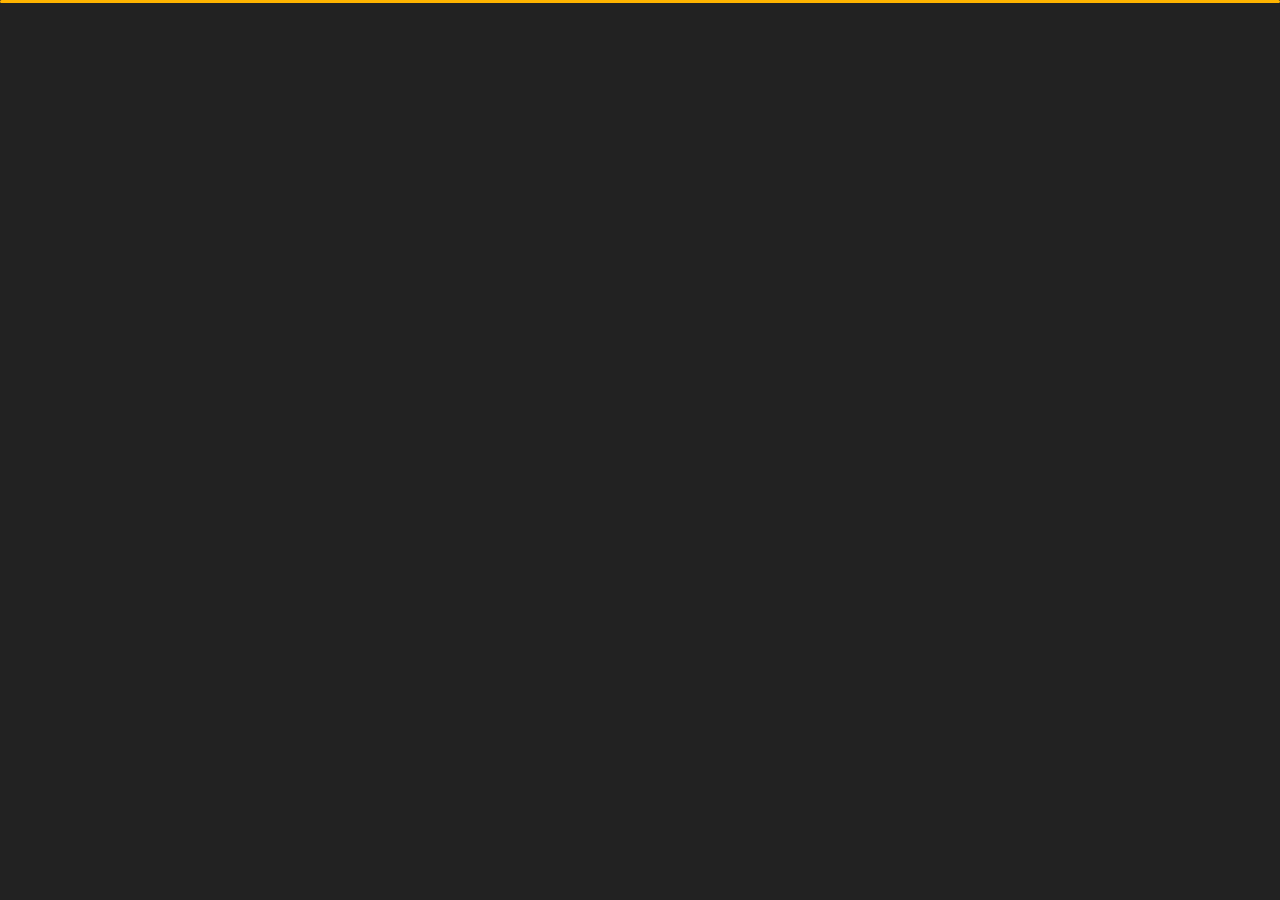
<file: index.html>
﻿<!DOCTYPE html>
<html lang="en">
  <head>
    <meta charset="utf-8" />
    <title>Manoj Sai</title>
    <meta name="viewport" content="width=device-width, initial-scale=1" />
<!--Favicon-->

    <link
      rel="apple-touch-icon"
      sizes="180x180"
      href="favicon/icons8-super-mario-80 (1).png"
    />
    <link
      rel="icon"
      type="image/png"
      sizes="32x32"
      href="favicon//icons8-super-mario-80 (1).png"
    />
    <link
      rel="icon"
      type="image/png"
      sizes="16x16"
      href="favicon/icons8-super-mario-80 (1).png"
    />
    <link rel="manifest" href="favicon/site.webmanifest" />
    <!-- Template Google Fonts -->
    <link
      href="https://fonts.googleapis.com/css?family=Poppins:400,400i,500,500i,600,600i,700,700i,800,800i,900,900i"
      rel="stylesheet"
    />
    <link
      href="https://fonts.googleapis.com/css?family=Open+Sans:300,400,400i,600,600i,700"
      rel="stylesheet"
    />

    <!-- Template CSS Files -->
    <link href="css/bootstrap.min.css" rel="stylesheet" />
    <link href="css/preloader.min.css" rel="stylesheet" />
    <link href="css/circle.css" rel="stylesheet" />
    <link href="css/font-awesome.min.css" rel="stylesheet" />
    <link href="css/fm.revealator.jquery.min.css" rel="stylesheet" />
    <link href="css/style.css" rel="stylesheet" />

    <!-- CSS Skin File -->
    <link href="css/skins/yellow.css" rel="stylesheet" />

    <!-- Live Style Switcher - demo only -->
    <link
      rel="alternate stylesheet"
      type="text/css"
      title="blue"
      href="css/skins/blue.css"
    />
    <link
      rel="alternate stylesheet"
      type="text/css"
      title="green"
      href="css/skins/green.css"
    />
    <link
      rel="alternate stylesheet"
      type="text/css"
      title="yellow"
      href="css/skins/yellow.css"
    />
    <link
      rel="alternate stylesheet"
      type="text/css"
      title="blueviolet"
      href="css/skins/blueviolet.css"
    />
    <link
      rel="alternate stylesheet"
      type="text/css"
      title="goldenrod"
      href="css/skins/goldenrod.css"
    />
    <link
      rel="alternate stylesheet"
      type="text/css"
      title="magenta"
      href="css/skins/magenta.css"
    />
    <link
      rel="alternate stylesheet"
      type="text/css"
      title="orange"
      href="css/skins/orange.css"
    />
    <link
      rel="alternate stylesheet"
      type="text/css"
      title="purple"
      href="css/skins/purple.css"
    />
    <link
      rel="alternate stylesheet"
      type="text/css"
      title="red"
      href="css/skins/red.css"
    />
    <link
      rel="alternate stylesheet"
      type="text/css"
      title="yellowgreen"
      href="css/skins/yellowgreen.css"
    />
    <link rel="stylesheet" type="text/css" href="css/styleswitcher.css" />

    <!-- Modernizr JS File -->
    <script src="js/modernizr.custom.js"></script>
  </head>

  <body class="home">
    <!-- Live Style Switcher Starts - demo only -->
    <div id="switcher" class="">
      <div class="content-switcher">
        <h4>STYLE SWITCHER</h4>
        <ul>
          <li>
            <a
              href="#"
              onclick="setActiveStyleSheet('purple');"
              title="purple"
              class="color"
            >
              <img src="img/styleswitcher/purple.png" alt="purple" />
            </a>
          </li>
          <li>
            <a
              href="#"
              onclick="setActiveStyleSheet('red');"
              title="red"
              class="color"
            >
              <img src="img/styleswitcher/red.png" alt="red" />
            </a>
          </li>
          <li>
            <a
              href="#"
              onclick="setActiveStyleSheet('blueviolet');"
              title="blueviolet"
              class="color"
            >
              <img src="img/styleswitcher/blueviolet.png" alt="blueviolet" />
            </a>
          </li>
          <li>
            <a
              href="#"
              onclick="setActiveStyleSheet('blue');"
              title="blue"
              class="color"
            >
              <img src="img/styleswitcher/blue.png" alt="blue" />
            </a>
          </li>
          <li>
            <a
              href="#"
              onclick="setActiveStyleSheet('goldenrod');"
              title="goldenrod"
              class="color"
            >
              <img src="img/styleswitcher/goldenrod.png" alt="goldenrod" />
            </a>
          </li>
          <li>
            <a
              href="#"
              onclick="setActiveStyleSheet('magenta');"
              title="magenta"
              class="color"
            >
              <img src="img/styleswitcher/magenta.png" alt="magenta" />
            </a>
          </li>
          <li>
            <a
              href="#"
              onclick="setActiveStyleSheet('yellowgreen');"
              title="yellowgreen"
              class="color"
            >
              <img src="img/styleswitcher/yellowgreen.png" alt="yellowgreen" />
            </a>
          </li>
          <li>
            <a
              href="#"
              onclick="setActiveStyleSheet('orange');"
              title="orange"
              class="color"
            >
              <img src="img/styleswitcher/orange.png" alt="orange" />
            </a>
          </li>
          <li>
            <a
              href="#"
              onclick="setActiveStyleSheet('green');"
              title="green"
              class="color"
            >
              <img src="img/styleswitcher/green.png" alt="green" />
            </a>
          </li>
          <li>
            <a
              href="#"
              onclick="setActiveStyleSheet('yellow');"
              title="yellow"
              class="color"
            >
              <img src="img/styleswitcher/yellow.png" alt="yellow" />
            </a>
          </li>
        </ul>
        <div id="hideSwitcher">&times;</div>
      </div>
    </div>
    <div id="showSwitcher" class="styleSecondColor">
      <i class="fa fa-cog fa-spin"></i>
    </div>
    <!-- Live Style Switcher Ends - demo only -->
    <!-- Header Starts -->
    <header class="header" id="navbar-collapse-toggle">
      <!-- Fixed Navigation Starts -->
      <ul
        class="icon-menu d-none d-lg-block revealator-slideup revealator-once revealator-delay1"
      >
        <li class="icon-box active">
          <i class="fa fa-home"></i>
          <a href="index.html">
            <h2>Home</h2>
          </a>
        </li>
        <li class="icon-box">
          <i class="fa fa-user"></i>
          <a href="about.html">
            <h2>About</h2>
          </a>
        </li>
        <li class="icon-box">
          <i class="fa fa-briefcase"></i>
          <a href="portfolio.html">
            <h2>Portfolio</h2>
          </a>
        </li>
        <li class="icon-box">
          <i class="fa fa-envelope-open"></i>
          <a href="contact.html">
            <h2>Contact</h2>
          </a>
        </li>
        <li class="icon-box">
          <i class="fa fa-comments"></i>
          <a href="blog.html">
            <h2>Blog</h2>
          </a>
        </li>
      </ul>
      <!-- Fixed Navigation Ends -->
      <!-- Mobile Menu Starts -->
      <nav role="navigation" class="d-block d-lg-none">
        <div id="menuToggle">
          <input type="checkbox" />
          <span></span>
          <span></span>
          <span></span>
          <ul class="list-unstyled" id="menu">
            <li class="active">
              <a href="index.html">
                <i class="fa fa-home"></i>
                <span>Home</span>
              </a>
            </li>
            <li>
              <a href="about.html">
                <i class="fa fa-user"></i>
                <span>About</span>
              </a>
            </li>
            <li>
              <a href="portfolio.html">
                <i class="fa fa-folder-open"></i>
                <span>Portfolio</span>
              </a>
            </li>
            <li>
              <a href="contact.html">
                <i class="fa fa-envelope-open"></i>
                <span>Contact</span>
              </a>
            </li>
            <li>
              <a href="blog.html">
                <i class="fa fa-comments"></i>
                <span>Blog</span>
              </a>
            </li>
          </ul>
        </div>
      </nav>
      <!-- Mobile Menu Ends -->
    </header>
    <!-- Header Ends -->
    <!-- Main Content Starts -->
    <section
      class="container-fluid main-container container-home p-0 revealator-slideup revealator-once revealator-delay1"
    >
      <div class="color-block d-none d-lg-block"></div>
      <div class="row home-details-container align-items-center">
        <div class="col-lg-4 bg position-fixed d-none d-lg-block"></div>
        <div
          class="col-12 col-lg-8 offset-lg-4 home-details text-left text-sm-center text-lg-left"
        >
          <div>
            <img
              src="img/img-mobile.jpg"
              class="img-fluid main-img-mobile d-none d-sm-block d-lg-none"
              alt="my picture"
            />
            <h6
              class="text-uppercase open-sans-font mb-0 d-block d-sm-none d-lg-block"
            >
              hi there !
            </h6>
            <h1 class="text-uppercase poppins-font">
              <span>I'm</span>
              Manoj Sai
            </h1>
            <h3><b>--- Web Enthusiast ---</b></h3>
            <p class="open-sans-font">
              I am a Final year student pursuing Computer Science Engineering
              @Bharath Univesity.I enjoy turning complex problems into
              simple,beautiful and intuitive designs and I am ready to have new
              experiences, meet new people and learn new things.
            </p>
            <a href="about.html" class="btn btn-about">more about me</a>
          </div>
        </div>
      </div>
    </section>
    <!-- Main Content Ends -->

    <!-- Template JS Files -->
    <script src="js/jquery-3.5.0.min.js"></script>
    <script src="js/styleswitcher.js"></script>
    <script src="js/preloader.min.js"></script>
    <script src="js/fm.revealator.jquery.min.js"></script>
    <script src="js/imagesloaded.pkgd.min.js"></script>
    <script src="js/masonry.pkgd.min.js"></script>
    <script src="js/classie.js"></script>
    <script src="js/cbpGridGallery.js"></script>
    <script src="js/jquery.hoverdir.js"></script>
    <script src="js/popper.min.js"></script>
    <script src="js/bootstrap.js"></script>
    <script src="js/custom.js"></script>
  </body>
</html>
</file>
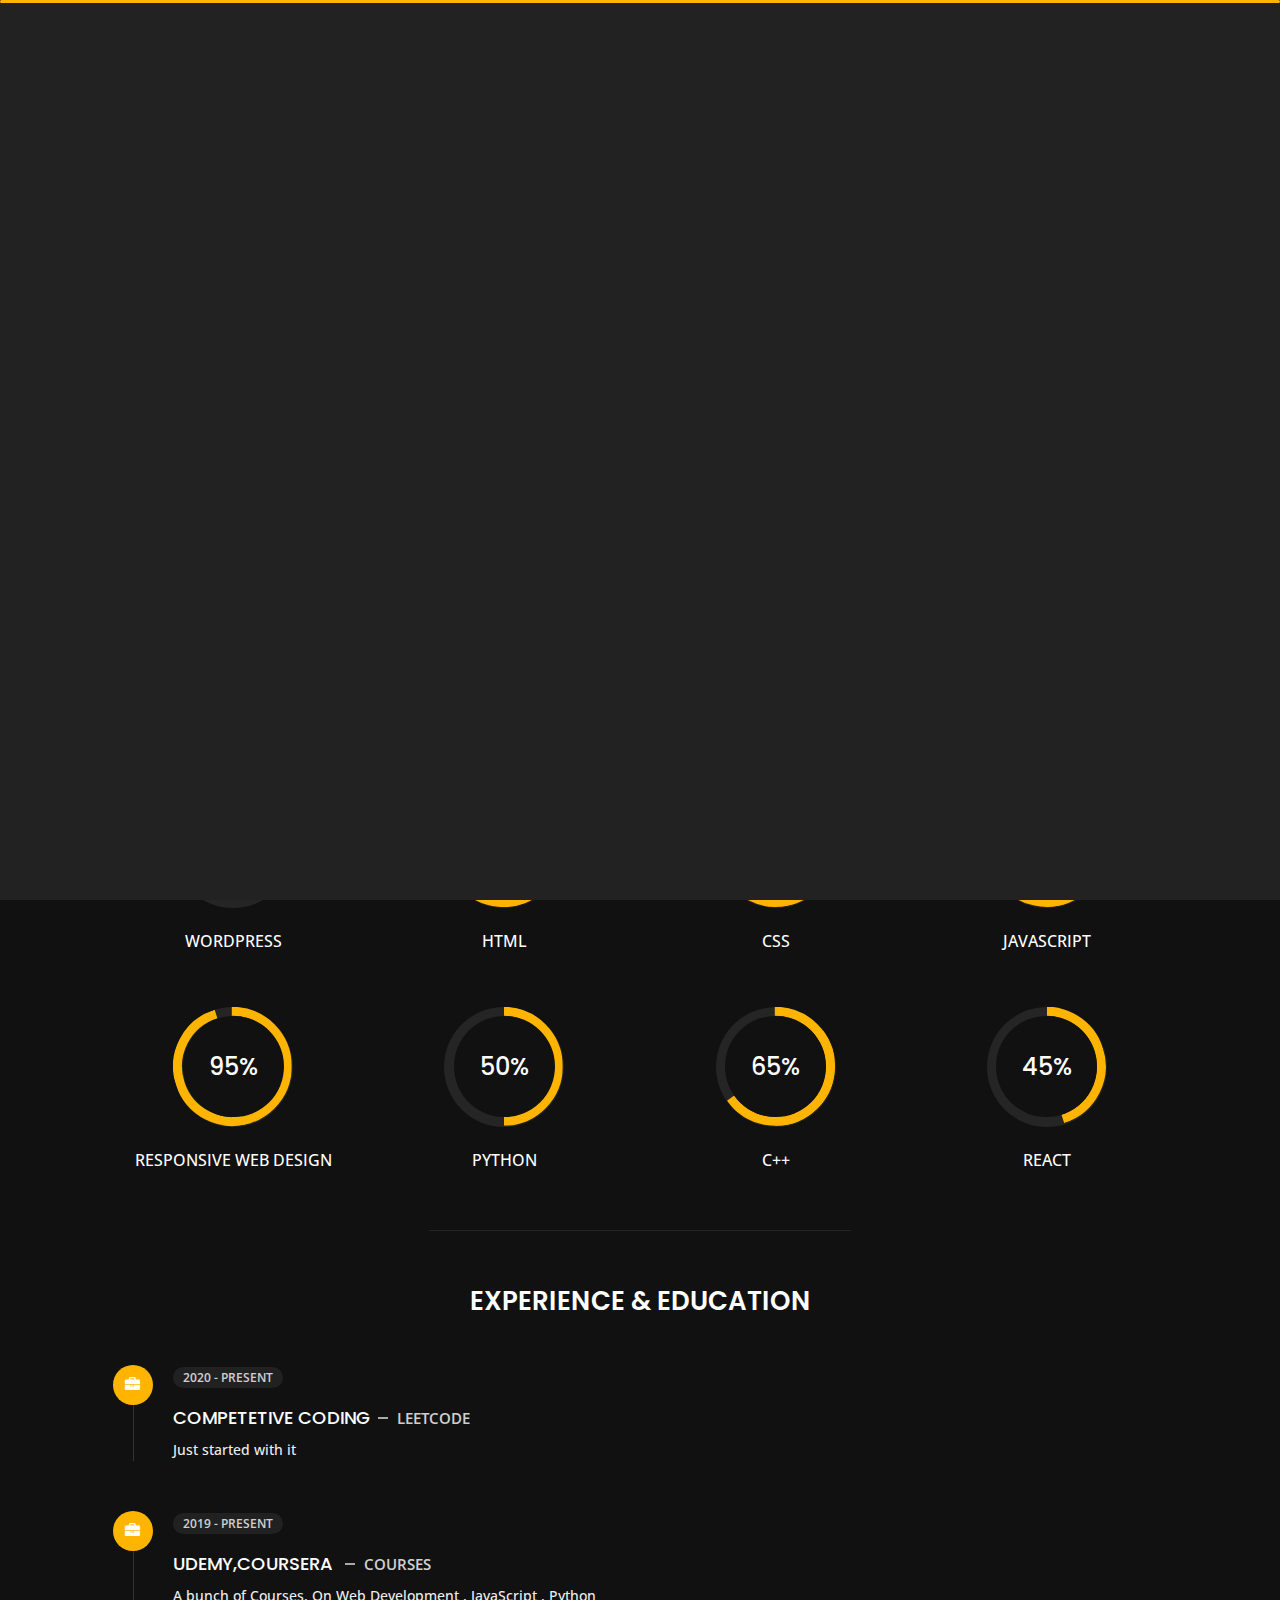
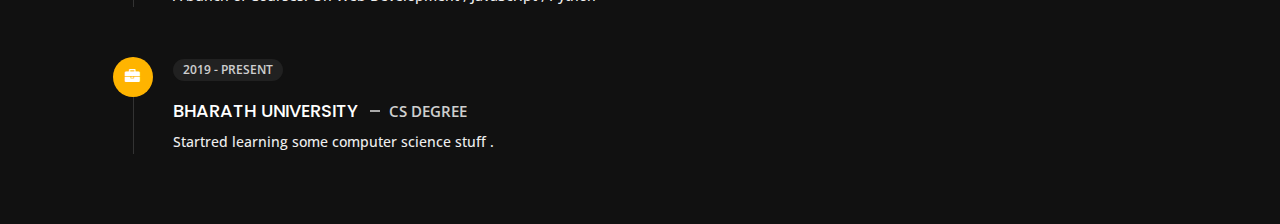
<file: about.html>
<!DOCTYPE html>
<html lang="en">
  <head>
    <meta charset="utf-8" />
    <title>About - Manoj</title>
    <meta name="viewport" content="width=device-width, initial-scale=1" />
 <!--Favicon-->
 <link
      rel="apple-touch-icon"
      sizes="180x180"
      href="favicon/icons8-super-mario-80 (1).png"
    />
    <link
      rel="icon"
      type="image/png"
      sizes="32x32"
      href="favicon/icons8-super-mario-80 (1).png"
    />
    <link
      rel="icon"
      type="image/png"
      sizes="16x16"
      href="favicon/icons8-super-mario-80 (1).png"
    />
    <link rel="manifest" href="favicon/site.webmanifest" />

    <!-- Template Google Fonts -->
    <link
      href="https://fonts.googleapis.com/css?family=Poppins:400,400i,500,500i,600,600i,700,700i,800,800i,900,900i"
      rel="stylesheet"
    />
    <link
      href="https://fonts.googleapis.com/css?family=Open+Sans:300,400,400i,600,600i,700"
      rel="stylesheet"
    />

    <!-- Template CSS Files -->
    <link href="css/bootstrap.min.css" rel="stylesheet" />
    <link href="css/preloader.min.css" rel="stylesheet" />
    <link href="css/circle.css" rel="stylesheet" />
    <link href="css/font-awesome.min.css" rel="stylesheet" />
    <link href="css/fm.revealator.jquery.min.css" rel="stylesheet" />
    <link href="css/style.css" rel="stylesheet" />

    <!-- CSS Skin File -->
    <link href="css/skins/yellow.css" rel="stylesheet" />

    <!-- Live Style Switcher - demo only -->
    <link
      rel="alternate stylesheet"
      type="text/css"
      title="blue"
      href="css/skins/blue.css"
    />
    <link
      rel="alternate stylesheet"
      type="text/css"
      title="green"
      href="css/skins/green.css"
    />
    <link
      rel="alternate stylesheet"
      type="text/css"
      title="yellow"
      href="css/skins/yellow.css"
    />
    <link
      rel="alternate stylesheet"
      type="text/css"
      title="blueviolet"
      href="css/skins/blueviolet.css"
    />
    <link
      rel="alternate stylesheet"
      type="text/css"
      title="goldenrod"
      href="css/skins/goldenrod.css"
    />
    <link
      rel="alternate stylesheet"
      type="text/css"
      title="magenta"
      href="css/skins/magenta.css"
    />
    <link
      rel="alternate stylesheet"
      type="text/css"
      title="orange"
      href="css/skins/orange.css"
    />
    <link
      rel="alternate stylesheet"
      type="text/css"
      title="purple"
      href="css/skins/purple.css"
    />
    <link
      rel="alternate stylesheet"
      type="text/css"
      title="red"
      href="css/skins/red.css"
    />
    <link
      rel="alternate stylesheet"
      type="text/css"
      title="yellowgreen"
      href="css/skins/yellowgreen.css"
    />
    <link rel="stylesheet" type="text/css" href="css/styleswitcher.css" />

    <!-- Modernizr JS File -->
    <script src="js/modernizr.custom.js"></script>
  </head>

  <body class="about">
    <!-- Live Style Switcher Starts - demo only -->
    <div id="switcher" class="">
      <div class="content-switcher">
        <h4>STYLE SWITCHER</h4>
        <ul>
          <li>
            <a
              href="#"
              onclick="setActiveStyleSheet('purple');"
              title="purple"
              class="color"
            >
              <img src="img/styleswitcher/purple.png" alt="purple" />
            </a>
          </li>
          <li>
            <a
              href="#"
              onclick="setActiveStyleSheet('red');"
              title="red"
              class="color"
            >
              <img src="img/styleswitcher/red.png" alt="red" />
            </a>
          </li>
          <li>
            <a
              href="#"
              onclick="setActiveStyleSheet('blueviolet');"
              title="blueviolet"
              class="color"
            >
              <img src="img/styleswitcher/blueviolet.png" alt="blueviolet" />
            </a>
          </li>
          <li>
            <a
              href="#"
              onclick="setActiveStyleSheet('blue');"
              title="blue"
              class="color"
            >
              <img src="img/styleswitcher/blue.png" alt="blue" />
            </a>
          </li>
          <li>
            <a
              href="#"
              onclick="setActiveStyleSheet('goldenrod');"
              title="goldenrod"
              class="color"
            >
              <img src="img/styleswitcher/goldenrod.png" alt="goldenrod" />
            </a>
          </li>
          <li>
            <a
              href="#"
              onclick="setActiveStyleSheet('magenta');"
              title="magenta"
              class="color"
            >
              <img src="img/styleswitcher/magenta.png" alt="magenta" />
            </a>
          </li>
          <li>
            <a
              href="#"
              onclick="setActiveStyleSheet('yellowgreen');"
              title="yellowgreen"
              class="color"
            >
              <img src="img/styleswitcher/yellowgreen.png" alt="yellowgreen" />
            </a>
          </li>
          <li>
            <a
              href="#"
              onclick="setActiveStyleSheet('orange');"
              title="orange"
              class="color"
            >
              <img src="img/styleswitcher/orange.png" alt="orange" />
            </a>
          </li>
          <li>
            <a
              href="#"
              onclick="setActiveStyleSheet('green');"
              title="green"
              class="color"
            >
              <img src="img/styleswitcher/green.png" alt="green" />
            </a>
          </li>
          <li>
            <a
              href="#"
              onclick="setActiveStyleSheet('yellow');"
              title="yellow"
              class="color"
            >
              <img src="img/styleswitcher/yellow.png" alt="yellow" />
            </a>
          </li>
        </ul>

        <div id="hideSwitcher">&times;</div>
      </div>
    </div>
    <div id="showSwitcher" class="styleSecondColor">
      <i class="fa fa-cog fa-spin"></i>
    </div>
    <!-- Live Style Switcher Ends - demo only -->
    <!-- Header Starts -->
    <header class="header" id="navbar-collapse-toggle">
      <!-- Fixed Navigation Starts -->
      <ul
        class="icon-menu d-none d-lg-block revealator-slideup revealator-once revealator-delay1"
      >
        <li class="icon-box">
          <i class="fa fa-home"></i>
          <a href="index.html">
            <h2>Home</h2>
          </a>
        </li>
        <li class="icon-box active">
          <i class="fa fa-user"></i>
          <a href="about.html">
            <h2>About</h2>
          </a>
        </li>
        <li class="icon-box">
          <i class="fa fa-briefcase"></i>
          <a href="portfolio.html">
            <h2>Portfolio</h2>
          </a>
        </li>
        <li class="icon-box">
          <i class="fa fa-envelope-open"></i>
          <a href="contact.html">
            <h2>Contact</h2>
          </a>
        </li>
        <li class="icon-box">
          <i class="fa fa-comments"></i>
          <a href="blog.html">
            <h2>Blog</h2>
          </a>
        </li>
      </ul>
      <!-- Fixed Navigation Ends -->
      <!-- Mobile Menu Starts -->
      <nav role="navigation" class="d-block d-lg-none">
        <div id="menuToggle">
          <input type="checkbox" />
          <span></span>
          <span></span>
          <span></span>
          <ul class="list-unstyled" id="menu">
            <li>
              <a href="index.html">
                <i class="fa fa-home"></i>
                <span>Home</span>
              </a>
            </li>
            <li class="active">
              <a href="about.html">
                <i class="fa fa-user"></i>
                <span>About</span>
              </a>
            </li>
            <li>
              <a href="portfolio.html">
                <i class="fa fa-folder-open"></i>
                <span>Portfolio</span>
              </a>
            </li>
            <li>
              <a href="contact.html">
                <i class="fa fa-envelope-open"></i>
                <span>Contact</span>
              </a>
            </li>
            <li>
              <a href="blog.html">
                <i class="fa fa-comments"></i>
                <span>Blog</span>
              </a>
            </li>
          </ul>
        </div>
      </nav>
      <!-- Mobile Menu Ends -->
    </header>
    <!-- Header Ends -->
    <!-- Page Title Starts -->
    <section
      class="title-section text-left text-sm-center revealator-slideup revealator-once revealator-delay1"
    >
      <h1>
        ABOUT
        <span>ME</span>
      </h1>
      <span class="title-bg">Resume</span>
    </section>
    <!-- Page Title Ends -->
    <!-- Main Content Starts -->
    <section
      class="main-content revealator-slideup revealator-once revealator-delay1"
    >
      <div class="container">
        <div class="row">
          <!-- Personal Info Starts -->
          <div class="col-12 col-lg-5 col-xl-6">
            <div class="row">
              <div class="col-12">
                <h3 class="text-uppercase custom-title mb-0 ft-wt-600">
                  personal infos
                </h3>
              </div>
              <div class="col-12 d-block d-sm-none">
                <img
                  src="img/img-mobile.jpg"
                  class="img-fluid main-img-mobile"
                  alt="my picture"
                />
              </div>
              <div class="col-6">
                <ul class="about-list list-unstyled open-sans-font">
                  <li>
                    <span class="title">first name :</span>
                    <span
                      class="value d-block d-sm-inline-block d-lg-block d-xl-inline-block"
                    >
                      Manoj
                    </span>
                  </li>
                  <li>
                    <span class="title">last name :</span>
                    <span
                      class="value d-block d-sm-inline-block d-lg-block d-xl-inline-block"
                    >
                      Sai
                    </span>
                  </li>
                  <li>
                    <span class="title">Age :</span>
                    <span
                      class="value d-block d-sm-inline-block d-lg-block d-xl-inline-block"
                    >
                      19 Years
                    </span>
                  </li>
                  <li>
                    <span class="title">Nationality :</span>
                    <span
                      class="value d-block d-sm-inline-block d-lg-block d-xl-inline-block"
                    >
                      Indian
                    </span>
                  </li>
                  <li>
                    <span class="title">Freelance :</span>
                    <span
                      class="value d-block d-sm-inline-block d-lg-block d-xl-inline-block"
                    >
                      Available
                    </span>
                  </li>
                </ul>
              </div>
              <div class="col-6">
                <ul class="about-list list-unstyled open-sans-font">
                  <li>
                    <span class="title">Address :</span>
                    <span
                      class="value d-block d-sm-inline-block d-lg-block d-xl-inline-block"
                    >
                      Chennai,TamilNadu
                    </span>
                  </li>
                  <li>
                    <span class="title">phone :</span>
                    <span
                      class="value d-block d-sm-inline-block d-lg-block d-xl-inline-block"
                    >
                      +91 **********
                    </span>
                  </li>
                  <li>
                    <span class="title">Email :</span>
                    <span
                      class="value d-block d-sm-inline-block d-lg-block d-xl-inline-block"
                    >
                      manojkoganti11@gmail.com
                    </span>
                  </li>
                  <li>
                    <span class="title">Linkedin :</span>
                    <span
                      class="value d-block d-sm-inline-block d-lg-block d-xl-inline-block"
                    >
                      Manoj Sai
                    </span>
                  </li>
                    
                  </li>
                  <li>
                    <span class="title">langages :</span>
                    <span
                      class="value d-block d-sm-inline-block d-lg-block d-xl-inline-block"
                    >
                      English,Telugu
                    </span>
                  </li>
                </ul>
              </div>
              <div class="col-12 mt-3">
                <a href="about.html" class="btn btn-download">
                  Download Resume
                </a>
              </div>
            </div>
          </div>
          <!-- Personal Info Ends -->
          <!-- Boxes Starts -->
          <div class="col-12 col-lg-7 col-xl-6 mt-5 mt-lg-0">
            <div class="row">
              <div class="col-6">
                <div class="box-stats with-margin">
                  <h3 class="poppins-font position-relative">1</h3>
                  <p
                    class="open-sans-font m-0 position-relative text-uppercase"
                  >
                    years of
                    <span class="d-block">experience</span>
                  </p>
                </div>
              </div>
              <div class="col-6">
                <div class="box-stats with-margin">
                  <h3 class="poppins-font position-relative">5</h3>
                  <p
                    class="open-sans-font m-0 position-relative text-uppercase"
                  >
                    completed
                    <span class="d-block">projects</span>
                  </p>
                </div>
              </div>
              <div class="col-6">
                <div class="box-stats">
                  <h3 class="poppins-font position-relative">5</h3>
                  <p
                    class="open-sans-font m-0 position-relative text-uppercase"
                  >
                    Happy
                    <span class="d-block">customers</span>
                  </p>
                </div>
              </div>
              <div class="col-6">
                <div class="box-stats">
                  <h3 class="poppins-font position-relative">10</h3>
                  <p
                    class="open-sans-font m-0 position-relative text-uppercase"
                  >
                    awards
                    <span class="d-block">won</span>
                  </p>
                </div>
              </div>
            </div>
          </div>
          <!-- Boxes Ends -->
        </div>
        <hr class="separator" />
        <!-- Skills Starts -->
        <div class="row">
          <div class="col-12">
            <h3
              class="text-uppercase pb-4 pb-sm-5 mb-3 mb-sm-0 text-left text-sm-center custom-title ft-wt-600"
            >
              My Skills
            </h3>
          </div>
          <div class="col-6 col-md-3 mb-3 mb-sm-5">
            <div class="c100 p30">
              <span>30%</span>
              <div class="slice">
                <div class="bar"></div>
                <div class="fill"></div>
              </div>
            </div>
            <h6 class="text-uppercase open-sans-font text-center mt-2 mt-sm-4">
              wordpress
            </h6>
          </div>
          <div class="col-6 col-md-3 mb-3 mb-sm-5">
            <div class="c100 p89">
              <span>80%</span>
              <div class="slice">
                <div class="bar"></div>
                <div class="fill"></div>
              </div>
            </div>
            <h6 class="text-uppercase open-sans-font text-center mt-2 mt-sm-4">
              html
            </h6>
          </div>
          <div class="col-6 col-md-3 mb-3 mb-sm-5">
            <div class="c100 p70">
              <span>70%</span>
              <div class="slice">
                <div class="bar"></div>
                <div class="fill"></div>
              </div>
            </div>
            <h6 class="text-uppercase open-sans-font text-center mt-2 mt-sm-4">
              css
            </h6>
          </div>
          <div class="col-6 col-md-3 mb-3 mb-sm-5">
            <div class="c100 p66">
              <span>66%</span>
              <div class="slice">
                <div class="bar"></div>
                <div class="fill"></div>
              </div>
            </div>
            <h6 class="text-uppercase open-sans-font text-center mt-2 mt-sm-4">
              javascript
            </h6>
          </div>
          <div class="col-6 col-md-3 mb-3 mb-sm-5">
            <div class="c100 p95">
              <span>95%</span>
              <div class="slice">
                <div class="bar"></div>
                <div class="fill"></div>
              </div>
            </div>
            <h6 class="text-uppercase open-sans-font text-center mt-2 mt-sm-4">
              responsive web design
            </h6>
          </div>
          <div class="col-6 col-md-3 mb-3 mb-sm-5">
            <div class="c100 p50">
              <span>50%</span>
              <div class="slice">
                <div class="bar"></div>
                <div class="fill"></div>
              </div>
            </div>
            <h6 class="text-uppercase open-sans-font text-center mt-2 mt-sm-4">
              python
            </h6>
          </div>
          <div class="col-6 col-md-3 mb-3 mb-sm-5">
            <div class="c100 p65">
              <span>65%</span>
              <div class="slice">
                <div class="bar"></div>
                <div class="fill"></div>
              </div>
            </div>
            <h6 class="text-uppercase open-sans-font text-center mt-2 mt-sm-4">
              c++
            </h6>
          </div>
          <div class="col-6 col-md-3 mb-3 mb-sm-5">
            <div class="c100 p45">
              <span>45%</span>
              <div class="slice">
                <div class="bar"></div>
                <div class="fill"></div>
              </div>
            </div>
            <h6 class="text-uppercase open-sans-font text-center mt-2 mt-sm-4">
              react
            </h6>
          </div>
        </div>
        <!-- Skills Ends -->
        <hr class="separator mt-1" />
        <!-- Experience & Education Starts -->
        <div class="row">
          <div class="col-12">
            <h3
              class="text-uppercase pb-5 mb-0 text-left text-sm-center custom-title ft-wt-600"
            >
              Experience
              <span>&</span>
              Education
            </h3>
          </div>
          <div class="col-lg-6 m-15px-tb">
            <div class="resume-box">
              <ul>
              </li>
              <li>
                <div class="icon">
                  <i class="fa fa-briefcase"></i>
                </div>
                <span class="time open-sans-font text-uppercase">
                  2020 - present
                </span>
                <h5 class="poppins-font text-uppercase">
                  Competetive coding<span class="place open-sans-font">leetcode</span>
                </h5>
                <p class="open-sans-font">
                  Just started with it
                </p>
              </li>
                
                <li>
                  <div class="icon">
                    <i class="fa fa-briefcase"></i>
                  </div>
                  <span class="time open-sans-font text-uppercase">
                    2019 - present
                  </span>
                  <h5 class="poppins-font text-uppercase">
                    Udemy,coursera
                    <span class="place open-sans-font">Courses</span>
                  </h5>
                  <p class="open-sans-font">
                    A bunch of Courses. On Web Development ,  JavaScript , Python
                  </p>
                  <li>
                    <div class="icon">
                      <i class="fa fa-briefcase"></i>
                    </div>
                    <span class="time open-sans-font text-uppercase">
                      2019 - Present
                    </span>
                    <h5 class="poppins-font text-uppercase">
                      Bharath University
                      <span class="place open-sans-font">CS Degree</span>
                    </h5>
                    <p class="open-sans-font">
                      Startred learning some computer science stuff .
                    </p>
                  </li>
              </ul>
            </div>
          </div>
          
              </ul>
            </div>
          </div>
        </div>
        <!-- Experience & Education Ends -->
      </div>
    </section>
    <!-- Main Content Ends -->

    <!-- Template JS Files -->
    <script src="js/jquery-3.5.0.min.js"></script>
    <script src="js/styleswitcher.js"></script>
    <script src="js/preloader.min.js"></script>
    <script src="js/fm.revealator.jquery.min.js"></script>
    <script src="js/imagesloaded.pkgd.min.js"></script>
    <script src="js/masonry.pkgd.min.js"></script>
    <script src="js/classie.js"></script>
    <script src="js/cbpGridGallery.js"></script>
    <script src="js/jquery.hoverdir.js"></script>
    <script src="js/popper.min.js"></script>
    <script src="js/bootstrap.js"></script>
    <script src="js/custom.js"></script>
  </body>
</html>
</file>
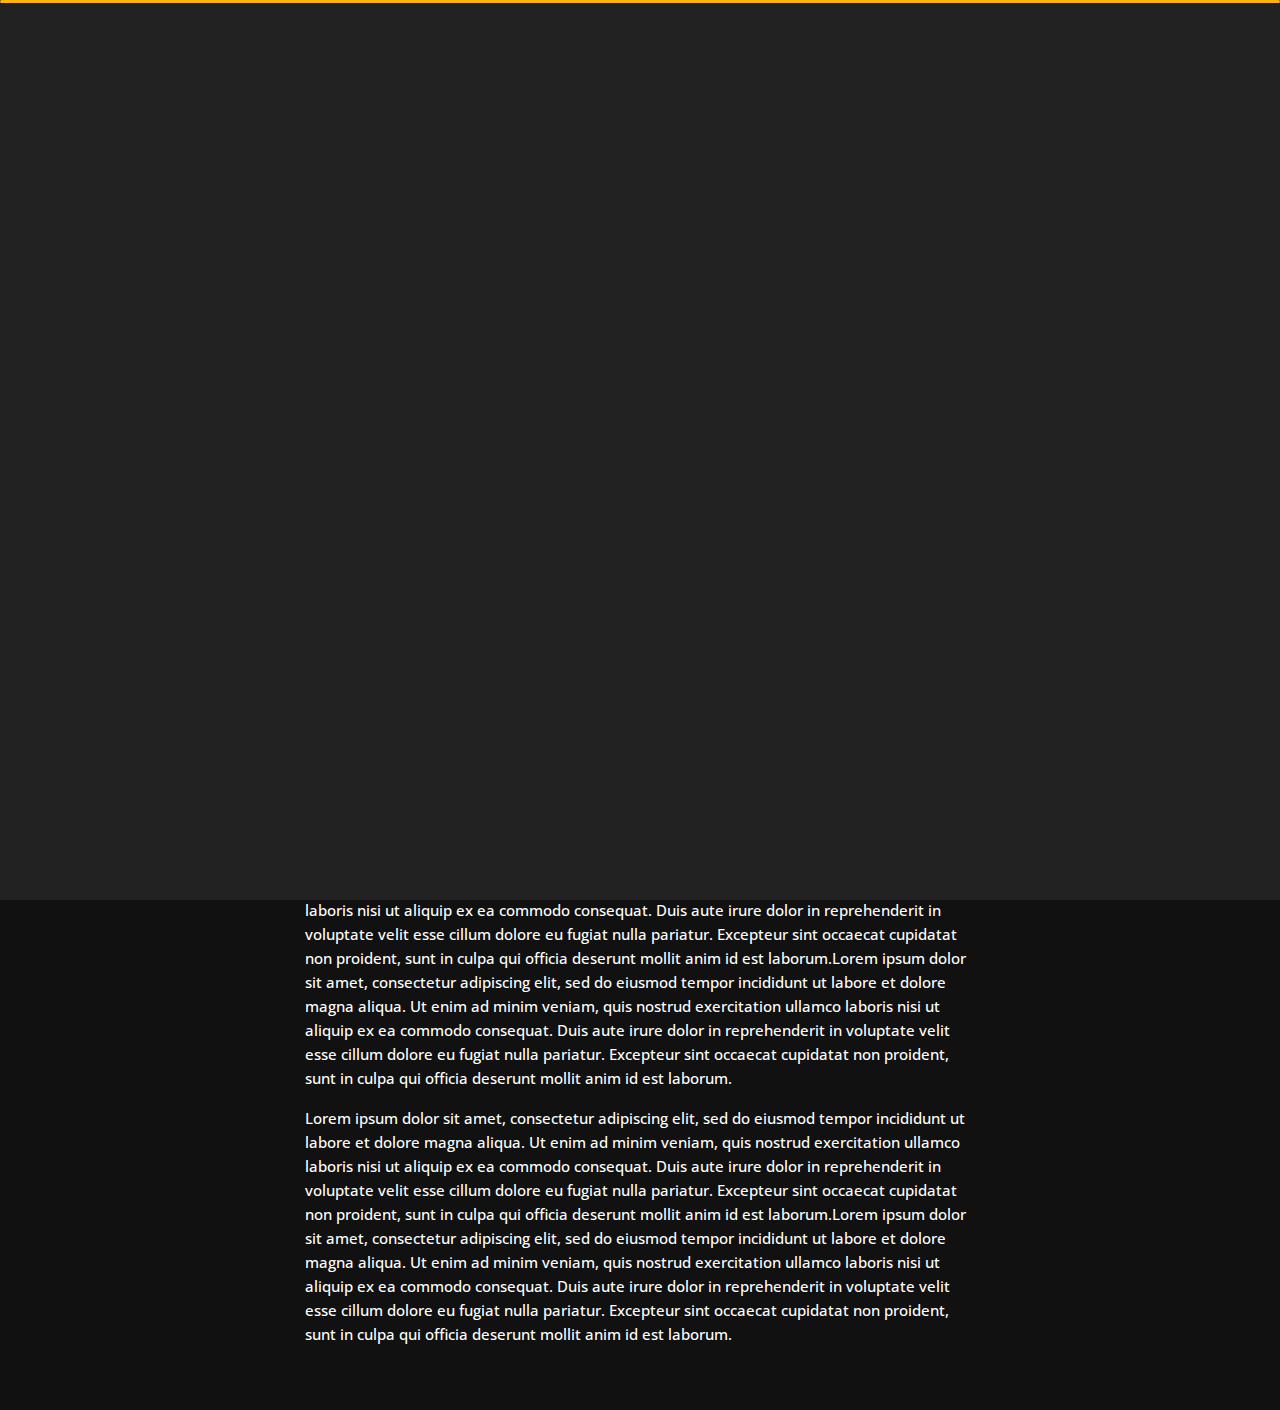
<file: blog-post.html>
<!DOCTYPE html>
<html lang="en">
  <head>
    <meta charset="utf-8" />
    <title>Blog - Personal Portfolio</title>
    <meta name="viewport" content="width=device-width, initial-scale=1" />
    <!--Favicon-->
    <link
      rel="apple-touch-icon"
      sizes="180x180"
      href="favicon/icons8-super-mario-80 (1).png"
    />
    <link
      rel="icon"
      type="image/png"
      sizes="32x32"
      href="favicon//icons8-super-mario-80 (1).png"
    />
    <link
      rel="icon"
      type="image/png"
      sizes="16x16"
      href="favicon/icons8-super-mario-80 (1).png"
    />
    <link rel="manifest" href="favicon/site.webmanifest" />
    <!-- Template Google Fonts -->
    <link
      href="https://fonts.googleapis.com/css?family=Poppins:400,400i,500,500i,600,600i,700,700i,800,800i,900,900i"
      rel="stylesheet"
    />
    <link
      href="https://fonts.googleapis.com/css?family=Open+Sans:300,400,400i,600,600i,700"
      rel="stylesheet"
    />

    <!-- Template CSS Files -->
    <link href="css/bootstrap.min.css" rel="stylesheet" />
    <link href="css/preloader.min.css" rel="stylesheet" />
    <link href="css/circle.css" rel="stylesheet" />
    <link href="css/font-awesome.min.css" rel="stylesheet" />
    <link href="css/fm.revealator.jquery.min.css" rel="stylesheet" />
    <link href="css/style.css" rel="stylesheet" />

    <!-- CSS Skin File -->
    <link href="css/skins/yellow.css" rel="stylesheet" />

    <!-- Live Style Switcher - demo only -->
    <link
      rel="alternate stylesheet"
      type="text/css"
      title="blue"
      href="css/skins/blue.css"
    />
    <link
      rel="alternate stylesheet"
      type="text/css"
      title="green"
      href="css/skins/green.css"
    />
    <link
      rel="alternate stylesheet"
      type="text/css"
      title="yellow"
      href="css/skins/yellow.css"
    />
    <link
      rel="alternate stylesheet"
      type="text/css"
      title="blueviolet"
      href="css/skins/blueviolet.css"
    />
    <link
      rel="alternate stylesheet"
      type="text/css"
      title="goldenrod"
      href="css/skins/goldenrod.css"
    />
    <link
      rel="alternate stylesheet"
      type="text/css"
      title="magenta"
      href="css/skins/magenta.css"
    />
    <link
      rel="alternate stylesheet"
      type="text/css"
      title="orange"
      href="css/skins/orange.css"
    />
    <link
      rel="alternate stylesheet"
      type="text/css"
      title="purple"
      href="css/skins/purple.css"
    />
    <link
      rel="alternate stylesheet"
      type="text/css"
      title="red"
      href="css/skins/red.css"
    />
    <link
      rel="alternate stylesheet"
      type="text/css"
      title="yellowgreen"
      href="css/skins/yellowgreen.css"
    />
    <link rel="stylesheet" type="text/css" href="css/styleswitcher.css" />

    <!-- Modernizr JS File -->
    <script src="js/modernizr.custom.js"></script>
  </head>

  <body class="blog-post">
    <!-- Live Style Switcher Starts - demo only -->
    <div id="switcher" class="">
      <div class="content-switcher">
        <h4>STYLE SWITCHER</h4>
        <ul>
          <li>
            <a
              href="#"
              onclick="setActiveStyleSheet('purple');"
              title="purple"
              class="color"
            >
              <img src="img/styleswitcher/purple.png" alt="purple" />
            </a>
          </li>
          <li>
            <a
              href="#"
              onclick="setActiveStyleSheet('red');"
              title="red"
              class="color"
            >
              <img src="img/styleswitcher/red.png" alt="red" />
            </a>
          </li>
          <li>
            <a
              href="#"
              onclick="setActiveStyleSheet('blueviolet');"
              title="blueviolet"
              class="color"
            >
              <img src="img/styleswitcher/blueviolet.png" alt="blueviolet" />
            </a>
          </li>
          <li>
            <a
              href="#"
              onclick="setActiveStyleSheet('blue');"
              title="blue"
              class="color"
            >
              <img src="img/styleswitcher/blue.png" alt="blue" />
            </a>
          </li>
          <li>
            <a
              href="#"
              onclick="setActiveStyleSheet('goldenrod');"
              title="goldenrod"
              class="color"
            >
              <img src="img/styleswitcher/goldenrod.png" alt="goldenrod" />
            </a>
          </li>
          <li>
            <a
              href="#"
              onclick="setActiveStyleSheet('magenta');"
              title="magenta"
              class="color"
            >
              <img src="img/styleswitcher/magenta.png" alt="magenta" />
            </a>
          </li>
          <li>
            <a
              href="#"
              onclick="setActiveStyleSheet('yellowgreen');"
              title="yellowgreen"
              class="color"
            >
              <img src="img/styleswitcher/yellowgreen.png" alt="yellowgreen" />
            </a>
          </li>
          <li>
            <a
              href="#"
              onclick="setActiveStyleSheet('orange');"
              title="orange"
              class="color"
            >
              <img src="img/styleswitcher/orange.png" alt="orange" />
            </a>
          </li>
          <li>
            <a
              href="#"
              onclick="setActiveStyleSheet('green');"
              title="green"
              class="color"
            >
              <img src="img/styleswitcher/green.png" alt="green" />
            </a>
          </li>
          <li>
            <a
              href="#"
              onclick="setActiveStyleSheet('yellow');"
              title="yellow"
              class="color"
            >
              <img src="img/styleswitcher/yellow.png" alt="yellow" />
            </a>
          </li>
        </ul>

        <div id="hideSwitcher">&times;</div>
      </div>
    </div>
    <div id="showSwitcher" class="styleSecondColor">
      <i class="fa fa-cog fa-spin"></i>
    </div>
    <!-- Live Style Switcher Ends - demo only -->
    <!-- Header Starts -->
    <header class="header" id="navbar-collapse-toggle">
      <!-- Fixed Navigation Starts -->
      <ul
        class="icon-menu d-none d-lg-block revealator-slideup revealator-once revealator-delay1"
      >
        <li class="icon-box">
          <i class="fa fa-home"></i>
          <a href="index.html">
            <h2>Home</h2>
          </a>
        </li>
        <li class="icon-box">
          <i class="fa fa-user"></i>
          <a href="about.html">
            <h2>About</h2>
          </a>
        </li>
        <li class="icon-box">
          <i class="fa fa-briefcase"></i>
          <a href="portfolio.html">
            <h2>Portfolio</h2>
          </a>
        </li>
        <li class="icon-box">
          <i class="fa fa-envelope-open"></i>
          <a href="contact.html">
            <h2>Contact</h2>
          </a>
        </li>
        <li class="icon-box active">
          <i class="fa fa-comments"></i>
          <a href="blog.html">
            <h2>Blog</h2>
          </a>
        </li>
      </ul>
      <!-- Fixed Navigation Ends -->
      <!-- Mobile Menu Starts -->
      <nav role="navigation" class="d-block d-lg-none">
        <div id="menuToggle">
          <input type="checkbox" />
          <span></span>
          <span></span>
          <span></span>
          <ul class="list-unstyled" id="menu">
            <li>
              <a href="index.html">
                <i class="fa fa-home"></i>
                <span>Home</span>
              </a>
            </li>
            <li>
              <a href="about.html">
                <i class="fa fa-user"></i>
                <span>About</span>
              </a>
            </li>
            <li>
              <a href="portfolio.html">
                <i class="fa fa-folder-open"></i>
                <span>Portfolio</span>
              </a>
            </li>
            <li>
              <a href="contact.html">
                <i class="fa fa-envelope-open"></i>
                <span>Contact</span>
              </a>
            </li>
            <li class="active">
              <a href="blog.html">
                <i class="fa fa-comments"></i>
                <span>Blog</span>
              </a>
            </li>
          </ul>
        </div>
      </nav>
      <!-- Mobile Menu Ends -->
    </header>
    <!-- Header Ends -->
    <!-- Page Title Starts -->
    <section
      class="title-section text-left text-sm-center revealator-slideup revealator-once revealator-delay1"
    >
      <h1>
        my
        <span>blog</span>
      </h1>
      <span class="title-bg">posts</span>
    </section>
    <!-- Page Title Ends -->
    <!-- Main Content Starts -->
    <section
      class="main-content revealator-slideup revealator-once revealator-delay1"
    >
      <div class="container">
        <div class="row">
          <!-- Article Starts -->
          <article class="col-12">
            <!-- Meta Starts -->
            <div class="meta open-sans-font">
              <span>
                <i class="fa fa-user"></i>
                Manoj
              </span>
              <span class="date">
                <i class="fa fa-calendar"></i>
                02 March 2020
              </span>
              <span>
                <i class="fa fa-tags"></i>
                wordpress, business, economy, design
              </span>
            </div>
            <!-- Meta Ends -->
            <!-- Article Content Starts -->
            <h1 class="text-uppercase text-capitalize">
              Everything You Need to Know About Web Accessibility
            </h1>
            <img
              src="img/blog/blog-post-1.jpg"
              class="img-fluid"
              alt="Blog image"
            />
            <div class="blog-excerpt open-sans-font pb-5">
              <p>
                12312234897439857
              </p>
              <p>
                Lorem ipsum dolor sit amet, consectetur adipiscing elit, sed do
                eiusmod tempor incididunt ut labore et dolore magna aliqua. Ut
                enim ad minim veniam, quis nostrud exercitation ullamco laboris
                nisi ut aliquip ex ea commodo consequat. Duis aute irure dolor
                in reprehenderit in voluptate velit esse cillum dolore eu fugiat
                nulla pariatur. Excepteur sint occaecat cupidatat non proident,
                sunt in culpa qui officia deserunt mollit anim id est
                laborum.Lorem ipsum dolor sit amet, consectetur adipiscing elit,
                sed do eiusmod tempor incididunt ut labore et dolore magna
                aliqua. Ut enim ad minim veniam, quis nostrud exercitation
                ullamco laboris nisi ut aliquip ex ea commodo consequat. Duis
                aute irure dolor in reprehenderit in voluptate velit esse cillum
                dolore eu fugiat nulla pariatur. Excepteur sint occaecat
                cupidatat non proident, sunt in culpa qui officia deserunt
                mollit anim id est laborum.
              </p>
              <p>
                Lorem ipsum dolor sit amet, consectetur adipiscing elit, sed do
                eiusmod tempor incididunt ut labore et dolore magna aliqua. Ut
                enim ad minim veniam, quis nostrud exercitation ullamco laboris
                nisi ut aliquip ex ea commodo consequat. Duis aute irure dolor
                in reprehenderit in voluptate velit esse cillum dolore eu fugiat
                nulla pariatur. Excepteur sint occaecat cupidatat non proident,
                sunt in culpa qui officia deserunt mollit anim id est
                laborum.Lorem ipsum dolor sit amet, consectetur adipiscing elit,
                sed do eiusmod tempor incididunt ut labore et dolore magna
                aliqua. Ut enim ad minim veniam, quis nostrud exercitation
                ullamco laboris nisi ut aliquip ex ea commodo consequat. Duis
                aute irure dolor in reprehenderit in voluptate velit esse cillum
                dolore eu fugiat nulla pariatur. Excepteur sint occaecat
                cupidatat non proident, sunt in culpa qui officia deserunt
                mollit anim id est laborum.
              </p>
            </div>
            <!-- Article Content Ends -->
          </article>
          <!-- Article Ends -->
        </div>
      </div>
    </section>
    <!-- Template JS Files -->
    <script src="js/jquery-3.5.0.min.js"></script>
    <script src="js/styleswitcher.js"></script>
    <script src="js/preloader.min.js"></script>
    <script src="js/fm.revealator.jquery.min.js"></script>
    <script src="js/imagesloaded.pkgd.min.js"></script>
    <script src="js/masonry.pkgd.min.js"></script>
    <script src="js/classie.js"></script>
    <script src="js/cbpGridGallery.js"></script>
    <script src="js/jquery.hoverdir.js"></script>
    <script src="js/popper.min.js"></script>
    <script src="js/bootstrap.js"></script>
    <script src="js/custom.js"></script>
  </body>
</html>
</file>
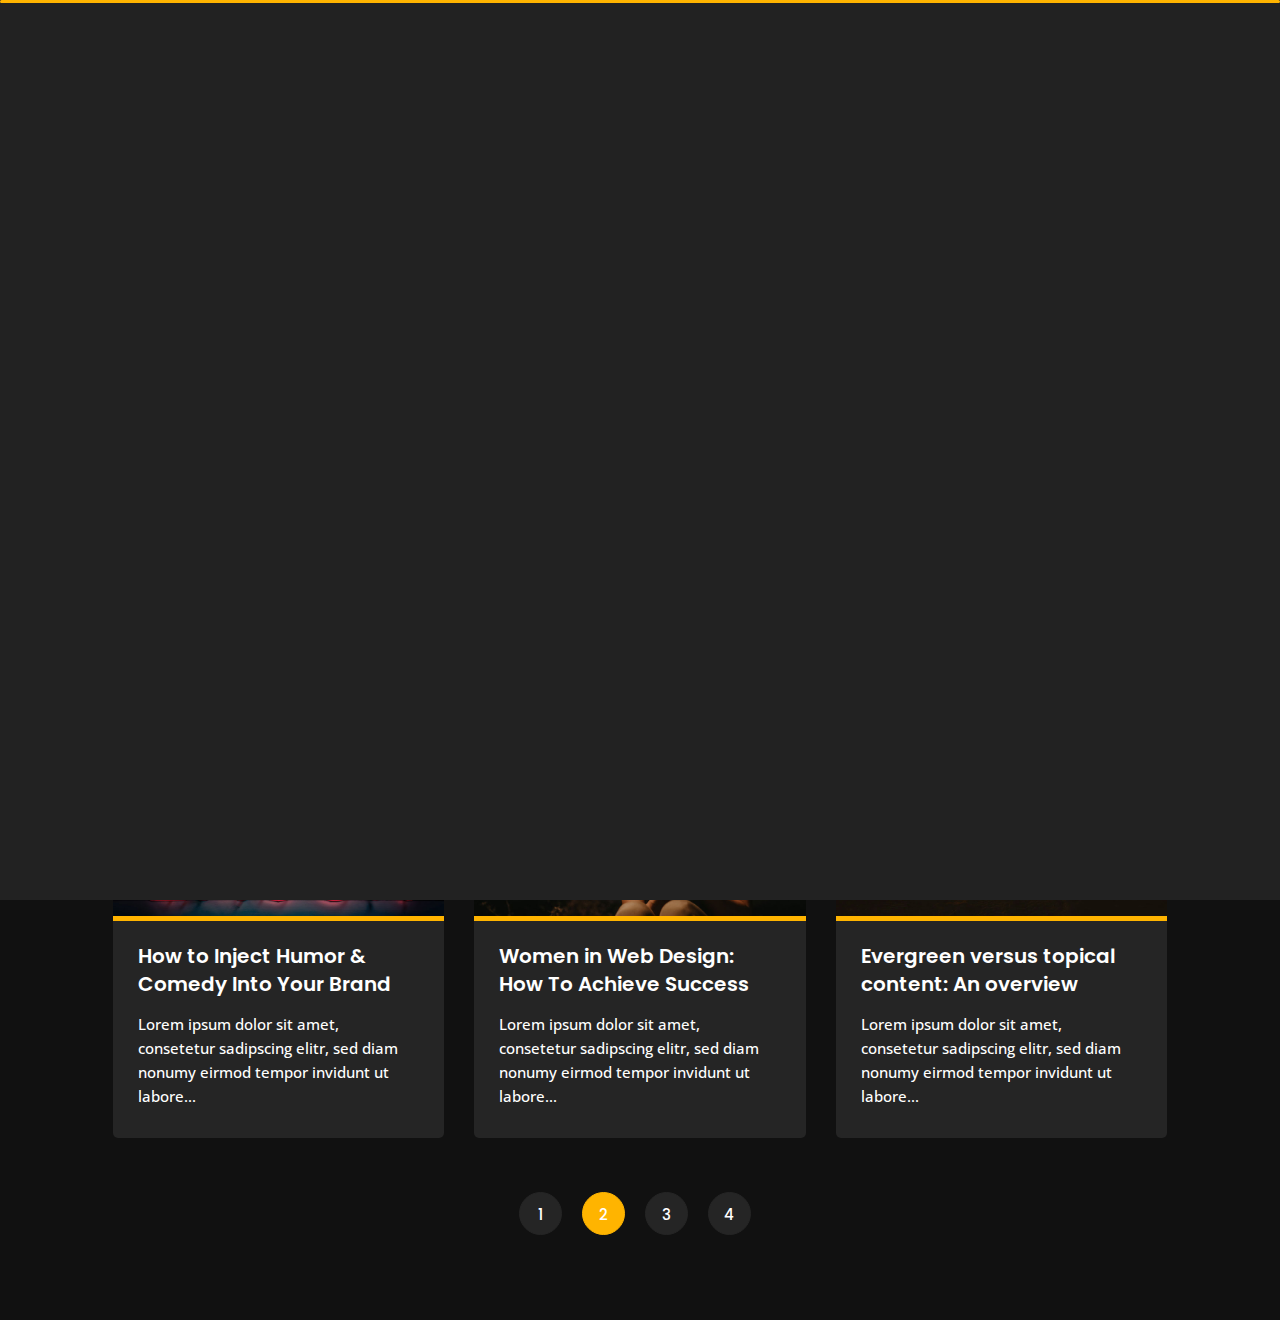
<file: blog.html>
﻿<!DOCTYPE html>
<html lang="en">
  <head>
    <meta charset="utf-8" />
    <title>Blog - Manoj</title>
    <meta name="viewport" content="width=device-width, initial-scale=1" />
    <!--Favicon-->
    <link
      rel="apple-touch-icon"
      sizes="180x180"
      href="favicon/icons8-super-mario-80 (1).png"
    />
    <link
      rel="icon"
      type="image/png"
      sizes="32x32"
      href="favicon//icons8-super-mario-80 (1).png"
    />
    <link
      rel="icon"
      type="image/png"
      sizes="16x16"
      href="favicon/icons8-super-mario-80 (1).png"
    />
    <link rel="manifest" href="favicon/site.webmanifest" />
    <!-- Template Google Fonts -->
    <link
      href="https://fonts.googleapis.com/css?family=Poppins:400,400i,500,500i,600,600i,700,700i,800,800i,900,900i"
      rel="stylesheet"
    />
    <link
      href="https://fonts.googleapis.com/css?family=Open+Sans:300,400,400i,600,600i,700"
      rel="stylesheet"
    />

    <!-- Template CSS Files -->
    <link href="css/bootstrap.min.css" rel="stylesheet" />
    <link href="css/preloader.min.css" rel="stylesheet" />
    <link href="css/circle.css" rel="stylesheet" />
    <link href="css/font-awesome.min.css" rel="stylesheet" />
    <link href="css/fm.revealator.jquery.min.css" rel="stylesheet" />
    <link href="css/style.css" rel="stylesheet" />

    <!-- CSS Skin File -->
    <link href="css/skins/yellow.css" rel="stylesheet" />

    <!-- Live Style Switcher - demo only -->
    <link
      rel="alternate stylesheet"
      type="text/css"
      title="blue"
      href="css/skins/blue.css"
    />
    <link
      rel="alternate stylesheet"
      type="text/css"
      title="green"
      href="css/skins/green.css"
    />
    <link
      rel="alternate stylesheet"
      type="text/css"
      title="yellow"
      href="css/skins/yellow.css"
    />
    <link
      rel="alternate stylesheet"
      type="text/css"
      title="blueviolet"
      href="css/skins/blueviolet.css"
    />
    <link
      rel="alternate stylesheet"
      type="text/css"
      title="goldenrod"
      href="css/skins/goldenrod.css"
    />
    <link
      rel="alternate stylesheet"
      type="text/css"
      title="magenta"
      href="css/skins/magenta.css"
    />
    <link
      rel="alternate stylesheet"
      type="text/css"
      title="orange"
      href="css/skins/orange.css"
    />
    <link
      rel="alternate stylesheet"
      type="text/css"
      title="purple"
      href="css/skins/purple.css"
    />
    <link
      rel="alternate stylesheet"
      type="text/css"
      title="red"
      href="css/skins/red.css"
    />
    <link
      rel="alternate stylesheet"
      type="text/css"
      title="yellowgreen"
      href="css/skins/yellowgreen.css"
    />
    <link rel="stylesheet" type="text/css" href="css/styleswitcher.css" />

    <!-- Modernizr JS File -->
    <script src="js/modernizr.custom.js"></script>
  </head>

  <body class="blog">
    <!-- Live Style Switcher Starts - demo only -->
    <div id="switcher" class="">
      <div class="content-switcher">
        <h4>STYLE SWITCHER</h4>
        <ul>
          <li>
            <a
              href="#"
              onclick="setActiveStyleSheet('purple');"
              title="purple"
              class="color"
            >
              <img src="img/styleswitcher/purple.png" alt="purple" />
            </a>
          </li>
          <li>
            <a
              href="#"
              onclick="setActiveStyleSheet('red');"
              title="red"
              class="color"
            >
              <img src="img/styleswitcher/red.png" alt="red" />
            </a>
          </li>
          <li>
            <a
              href="#"
              onclick="setActiveStyleSheet('blueviolet');"
              title="blueviolet"
              class="color"
            >
              <img src="img/styleswitcher/blueviolet.png" alt="blueviolet" />
            </a>
          </li>
          <li>
            <a
              href="#"
              onclick="setActiveStyleSheet('blue');"
              title="blue"
              class="color"
            >
              <img src="img/styleswitcher/blue.png" alt="blue" />
            </a>
          </li>
          <li>
            <a
              href="#"
              onclick="setActiveStyleSheet('goldenrod');"
              title="goldenrod"
              class="color"
            >
              <img src="img/styleswitcher/goldenrod.png" alt="goldenrod" />
            </a>
          </li>
          <li>
            <a
              href="#"
              onclick="setActiveStyleSheet('magenta');"
              title="magenta"
              class="color"
            >
              <img src="img/styleswitcher/magenta.png" alt="magenta" />
            </a>
          </li>
          <li>
            <a
              href="#"
              onclick="setActiveStyleSheet('yellowgreen');"
              title="yellowgreen"
              class="color"
            >
              <img src="img/styleswitcher/yellowgreen.png" alt="yellowgreen" />
            </a>
          </li>
          <li>
            <a
              href="#"
              onclick="setActiveStyleSheet('orange');"
              title="orange"
              class="color"
            >
              <img src="img/styleswitcher/orange.png" alt="orange" />
            </a>
          </li>
          <li>
            <a
              href="#"
              onclick="setActiveStyleSheet('green');"
              title="green"
              class="color"
            >
              <img src="img/styleswitcher/green.png" alt="green" />
            </a>
          </li>
          <li>
            <a
              href="#"
              onclick="setActiveStyleSheet('yellow');"
              title="yellow"
              class="color"
            >
              <img src="img/styleswitcher/yellow.png" alt="yellow" />
            </a>
          </li>
        </ul>

        <div id="hideSwitcher">&times;</div>
      </div>
    </div>
    <div id="showSwitcher" class="styleSecondColor">
      <i class="fa fa-cog fa-spin"></i>
    </div>
    <!-- Live Style Switcher Ends - demo only -->
    <!-- Header Starts -->
    <header class="header" id="navbar-collapse-toggle">
      <!-- Fixed Navigation Starts -->
      <ul
        class="icon-menu d-none d-lg-block revealator-slideup revealator-once revealator-delay1"
      >
        <li class="icon-box">
          <i class="fa fa-home"></i>
          <a href="index.html">
            <h2>Home</h2>
          </a>
        </li>
        <li class="icon-box">
          <i class="fa fa-user"></i>
          <a href="about.html">
            <h2>About</h2>
          </a>
        </li>
        <li class="icon-box">
          <i class="fa fa-briefcase"></i>
          <a href="portfolio.html">
            <h2>Portfolio</h2>
          </a>
        </li>
        <li class="icon-box">
          <i class="fa fa-envelope-open"></i>
          <a href="contact.html">
            <h2>Contact</h2>
          </a>
        </li>
        <li class="icon-box active">
          <i class="fa fa-comments"></i>
          <a href="blog.html">
            <h2>Blog</h2>
          </a>
        </li>
      </ul>
      <!-- Fixed Navigation Ends -->
      <!-- Mobile Menu Starts -->
      <nav role="navigation" class="d-block d-lg-none">
        <div id="menuToggle">
          <input type="checkbox" />
          <span></span>
          <span></span>
          <span></span>
          <ul class="list-unstyled" id="menu">
            <li>
              <a href="index.html">
                <i class="fa fa-home"></i>
                <span>Home</span>
              </a>
            </li>
            <li>
              <a href="about.html">
                <i class="fa fa-user"></i>
                <span>About</span>
              </a>
            </li>
            <li>
              <a href="portfolio.html">
                <i class="fa fa-folder-open"></i>
                <span>Portfolio</span>
              </a>
            </li>
            <li>
              <a href="contact.html">
                <i class="fa fa-envelope-open"></i>
                <span>Contact</span>
              </a>
            </li>
            <li class="active">
              <a href="blog.html">
                <i class="fa fa-comments"></i>
                <span>Blog</span>
              </a>
            </li>
          </ul>
        </div>
      </nav>
      <!-- Mobile Menu Ends -->
    </header>
    <!-- Header Ends -->
    <!-- Page Title Starts -->
    <section
      class="title-section text-left text-sm-center revealator-slideup revealator-once revealator-delay1"
    >
      <h1>
        my
        <span>blog</span>
      </h1>
      <span class="title-bg">posts</span>
    </section>
    <!-- Page Title Ends -->
    <!-- Main Content Starts -->
    <section
      class="main-content revealator-slideup revealator-once revealator-delay1"
    >
      <div class="container">
        <!-- Articles Starts -->
        <div class="row">
          <!-- Article Starts -->
          <div class="col-12 col-md-6 col-lg-6 col-xl-4 mb-30">
            <article class="post-container">
              <div class="post-thumb">
                <a
                  href="blog-post.html"
                  class="d-block position-relative overflow-hidden"
                >
                  <img
                    src="img/blog/blog-post-1.jpg"
                    class="img-fluid"
                    alt="Blog Post"
                  />
                </a>
              </div>
              <div class="post-content">
                <div class="entry-header">
                  <h3>
                    <a href="blog-post.html">
                      How to Own Your Audience by Creating an Email List
                    </a>
                  </h3>
                </div>
                <div class="entry-content open-sans-font">
                  <p>
                    Lorem ipsum dolor sit amet, consetetur sadipscing elitr, sed
                    diam nonumy eirmod tempor invidunt ut labore...
                  </p>
                </div>
              </div>
            </article>
          </div>
          <!-- Article Ends -->
          <!-- Article Starts -->
          <div class="col-12 col-md-6 col-lg-6 col-xl-4 mb-30">
            <article class="post-container">
              <div class="post-thumb">
                <a
                  href="blog-post-2.html"
                  class="d-block position-relative overflow-hidden"
                >
                  <img
                    src="img/blog/blog-post-2.jpg"
                    class="img-fluid"
                    alt=""
                  />
                </a>
              </div>
              <div class="post-content">
                <div class="entry-header">
                  <h3>
                    <a href="blog-post.html">
                      Top 10 Toolkits for Deep Learning in 2020
                    </a>
                  </h3>
                </div>
                <div class="entry-content open-sans-font">
                  <p>
                    Lorem ipsum dolor sit amet, consetetur sadipscing elitr, sed
                    diam nonumy eirmod tempor invidunt ut labore...
                  </p>
                </div>
              </div>
            </article>
          </div>
          <!-- Article Ends -->
          <!-- Article Starts -->
          <div class="col-12 col-md-6 col-lg-6 col-xl-4 mb-30">
            <article class="post-container">
              <div class="post-thumb">
                <a
                  href="blog-post.html"
                  class="d-block position-relative overflow-hidden"
                >
                  <img
                    src="img/blog/blog-post-3.jpg"
                    class="img-fluid"
                    alt=""
                  />
                </a>
              </div>
              <div class="post-content">
                <div class="entry-header">
                  <h3>
                    <a href="blog-post.html">
                      Everything You Need to Know About Web Accessibility
                    </a>
                  </h3>
                </div>
                <div class="entry-content open-sans-font">
                  <p>
                    Lorem ipsum dolor sit amet, consetetur sadipscing elitr, sed
                    diam nonumy eirmod tempor invidunt ut labore...
                  </p>
                </div>
              </div>
            </article>
          </div>
          <!-- Article Ends -->
          <!-- Article Starts -->
          <div class="col-12 col-md-6 col-lg-6 col-xl-4 mb-30">
            <article class="post-container">
              <div class="post-thumb">
                <a
                  href="blog-post.html"
                  class="d-block position-relative overflow-hidden"
                >
                  <img
                    src="img/blog/blog-post-4.jpg"
                    class="img-fluid"
                    alt=""
                  />
                </a>
              </div>
              <div class="post-content">
                <div class="entry-header">
                  <h3>
                    <a href="blog-post.html">
                      How to Inject Humor & Comedy Into Your Brand
                    </a>
                  </h3>
                </div>
                <div class="entry-content open-sans-font">
                  <p>
                    Lorem ipsum dolor sit amet, consetetur sadipscing elitr, sed
                    diam nonumy eirmod tempor invidunt ut labore...
                  </p>
                </div>
              </div>
            </article>
          </div>
          <!-- Article Ends -->
          <!-- Article Starts -->
          <div class="col-12 col-md-6 col-lg-6 col-xl-4 mb-30">
            <article class="post-container">
              <div class="post-thumb">
                <a
                  href="blog-post.html"
                  class="d-block position-relative overflow-hidden"
                >
                  <img
                    src="img/blog/blog-post-5.jpg"
                    class="img-fluid"
                    alt=""
                  />
                </a>
              </div>
              <div class="post-content">
                <div class="entry-header">
                  <h3>
                    <a href="blog-post.html">
                      Women in Web Design: How To Achieve Success
                    </a>
                  </h3>
                </div>
                <div class="entry-content open-sans-font">
                  <p>
                    Lorem ipsum dolor sit amet, consetetur sadipscing elitr, sed
                    diam nonumy eirmod tempor invidunt ut labore...
                  </p>
                </div>
              </div>
            </article>
          </div>
          <!-- Article Ends -->
          <!-- Article Starts -->
          <div class="col-12 col-md-6 col-lg-6 col-xl-4 mb-30">
            <article class="post-container">
              <div class="post-thumb">
                <a
                  href="blog-post.html"
                  class="d-block position-relative overflow-hidden"
                >
                  <img
                    src="img/blog/blog-post-6.jpg"
                    class="img-fluid"
                    alt=""
                  />
                </a>
              </div>
              <div class="post-content">
                <div class="entry-header">
                  <h3>
                    <a href="blog-post.html">
                      Evergreen versus topical content: An overview
                    </a>
                  </h3>
                </div>
                <div class="entry-content open-sans-font">
                  <p>
                    Lorem ipsum dolor sit amet, consetetur sadipscing elitr, sed
                    diam nonumy eirmod tempor invidunt ut labore...
                  </p>
                </div>
              </div>
            </article>
          </div>
          <!-- Article Ends -->
          <!-- Pagination Starts -->
          <div class="col-12 mt-4">
            <nav aria-label="Page navigation example">
              <ul class="pagination justify-content-center mb-0">
                <li class="page-item"><a class="page-link" href="#">1</a></li>
                <li class="page-item active">
                  <a class="page-link" href="#">2</a>
                </li>
                <li class="page-item"><a class="page-link" href="#">3</a></li>
                <li class="page-item"><a class="page-link" href="#">4</a></li>
              </ul>
            </nav>
          </div>
          <!-- Pagination Ends -->
        </div>
        <!-- Articles Ends -->
      </div>
    </section>

    <!-- Template JS Files -->
    <script src="js/jquery-3.5.0.min.js"></script>
    <script src="js/styleswitcher.js"></script>
    <script src="js/preloader.min.js"></script>
    <script src="js/fm.revealator.jquery.min.js"></script>
    <script src="js/imagesloaded.pkgd.min.js"></script>
    <script src="js/masonry.pkgd.min.js"></script>
    <script src="js/classie.js"></script>
    <script src="js/cbpGridGallery.js"></script>
    <script src="js/jquery.hoverdir.js"></script>
    <script src="js/popper.min.js"></script>
    <script src="js/bootstrap.js"></script>
    <script src="js/custom.js"></script>
  </body>
</html>
</file>
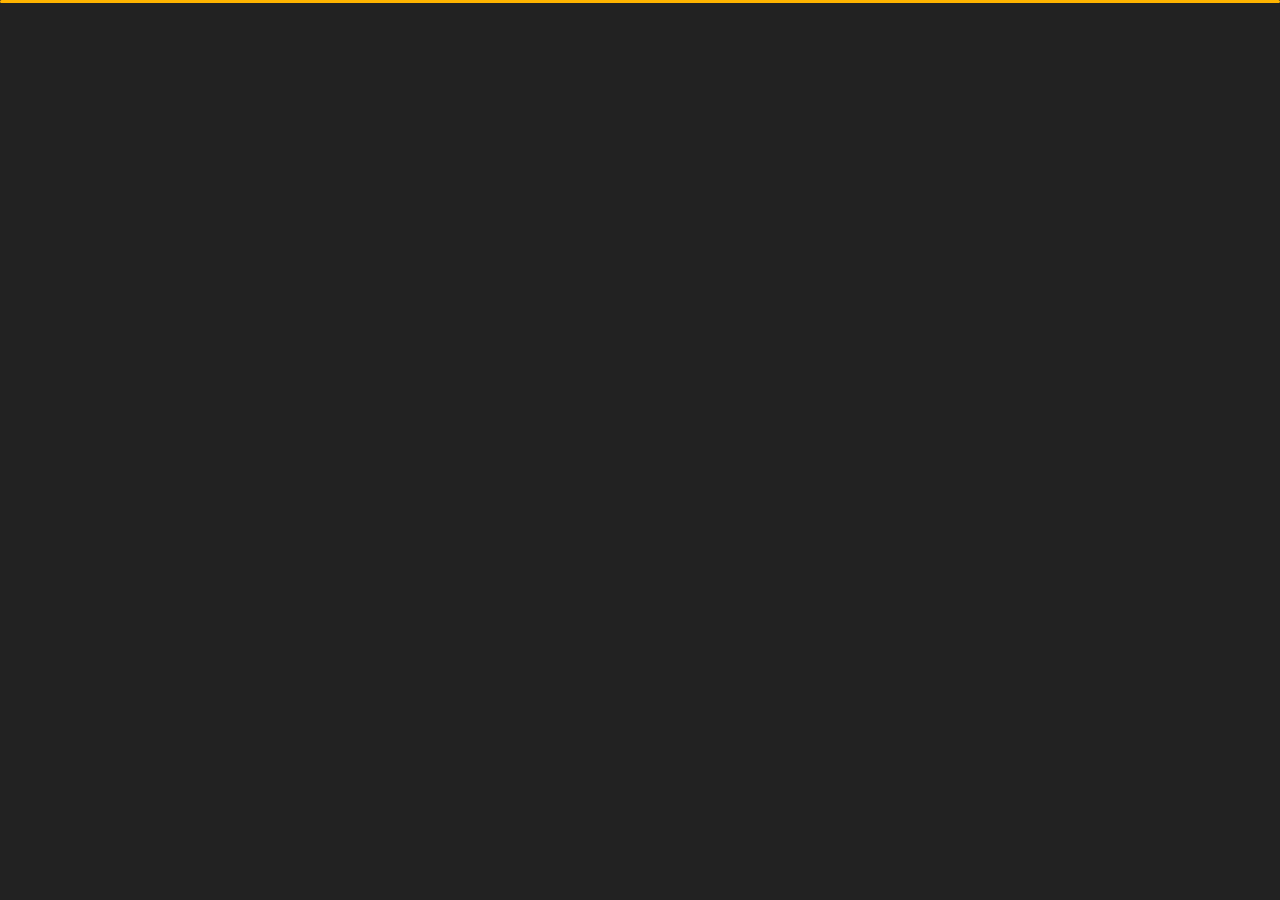
<file: contact.html>
<!DOCTYPE html>
<html lang="en">
  <head>
    <meta charset="utf-8" />
    <title>Contact - Manoj</title>
    <meta name="viewport" content="width=device-width, initial-scale=1" />
    <!--Favicon-->

    <link
      rel="apple-touch-icon"
      sizes="180x180"
      href="favicon/icons8-super-mario-80 (1).png"
    />
    <link
      rel="icon"
      type="image/png"
      sizes="32x32"
      href="favicon//icons8-super-mario-80 (1).png"
    />
    <link
      rel="icon"
      type="image/png"
      sizes="16x16"
      href="favicon/icons8-super-mario-80 (1).png"
    />
    <link rel="manifest" href="favicon/site.webmanifest" />

    <!-- Template Google Fonts -->
    <link
      href="https://fonts.googleapis.com/css?family=Poppins:400,400i,500,500i,600,600i,700,700i,800,800i,900,900i"
      rel="stylesheet"
    />
    <link
      href="https://fonts.googleapis.com/css?family=Open+Sans:300,400,400i,600,600i,700"
      rel="stylesheet"
    />

    <!-- Template CSS Files -->
    <link href="css/bootstrap.min.css" rel="stylesheet" />
    <link href="css/preloader.min.css" rel="stylesheet" />
    <link href="css/circle.css" rel="stylesheet" />
    <link href="css/font-awesome.min.css" rel="stylesheet" />
    <link href="css/fm.revealator.jquery.min.css" rel="stylesheet" />
    <link href="css/style.css" rel="stylesheet" />

    <!-- CSS Skin File -->
    <link href="css/skins/yellow.css" rel="stylesheet" />

    <!-- Live Style Switcher - demo only -->
    <link
      rel="alternate stylesheet"
      type="text/css"
      title="blue"
      href="css/skins/blue.css"
    />
    <link
      rel="alternate stylesheet"
      type="text/css"
      title="green"
      href="css/skins/green.css"
    />
    <link
      rel="alternate stylesheet"
      type="text/css"
      title="yellow"
      href="css/skins/yellow.css"
    />
    <link
      rel="alternate stylesheet"
      type="text/css"
      title="blueviolet"
      href="css/skins/blueviolet.css"
    />
    <link
      rel="alternate stylesheet"
      type="text/css"
      title="goldenrod"
      href="css/skins/goldenrod.css"
    />
    <link
      rel="alternate stylesheet"
      type="text/css"
      title="magenta"
      href="css/skins/magenta.css"
    />
    <link
      rel="alternate stylesheet"
      type="text/css"
      title="orange"
      href="css/skins/orange.css"
    />
    <link
      rel="alternate stylesheet"
      type="text/css"
      title="purple"
      href="css/skins/purple.css"
    />
    <link
      rel="alternate stylesheet"
      type="text/css"
      title="red"
      href="css/skins/red.css"
    />
    <link
      rel="alternate stylesheet"
      type="text/css"
      title="yellowgreen"
      href="css/skins/yellowgreen.css"
    />
    <link rel="stylesheet" type="text/css" href="css/styleswitcher.css" />

    <!-- Modernizr JS File -->
    <script src="js/modernizr.custom.js"></script>
  </head>

  <body class="contact">
    <!-- Live Style Switcher Starts - demo only -->
    <div id="switcher" class="">
      <div class="content-switcher">
        <h4>STYLE SWITCHER</h4>
        <ul>
          <li>
            <a
              href="#"
              onclick="setActiveStyleSheet('purple');"
              title="purple"
              class="color"
            >
              <img src="img/styleswitcher/purple.png" alt="purple" />
            </a>
          </li>
          <li>
            <a
              href="#"
              onclick="setActiveStyleSheet('red');"
              title="red"
              class="color"
            >
              <img src="img/styleswitcher/red.png" alt="red" />
            </a>
          </li>
          <li>
            <a
              href="#"
              onclick="setActiveStyleSheet('blueviolet');"
              title="blueviolet"
              class="color"
            >
              <img src="img/styleswitcher/blueviolet.png" alt="blueviolet" />
            </a>
          </li>
          <li>
            <a
              href="#"
              onclick="setActiveStyleSheet('blue');"
              title="blue"
              class="color"
            >
              <img src="img/styleswitcher/blue.png" alt="blue" />
            </a>
          </li>
          <li>
            <a
              href="#"
              onclick="setActiveStyleSheet('goldenrod');"
              title="goldenrod"
              class="color"
            >
              <img src="img/styleswitcher/goldenrod.png" alt="goldenrod" />
            </a>
          </li>
          <li>
            <a
              href="#"
              onclick="setActiveStyleSheet('magenta');"
              title="magenta"
              class="color"
            >
              <img src="img/styleswitcher/magenta.png" alt="magenta" />
            </a>
          </li>
          <li>
            <a
              href="#"
              onclick="setActiveStyleSheet('yellowgreen');"
              title="yellowgreen"
              class="color"
            >
              <img src="img/styleswitcher/yellowgreen.png" alt="yellowgreen" />
            </a>
          </li>
          <li>
            <a
              href="#"
              onclick="setActiveStyleSheet('orange');"
              title="orange"
              class="color"
            >
              <img src="img/styleswitcher/orange.png" alt="orange" />
            </a>
          </li>
          <li>
            <a
              href="#"
              onclick="setActiveStyleSheet('green');"
              title="green"
              class="color"
            >
              <img src="img/styleswitcher/green.png" alt="green" />
            </a>
          </li>
          <li>
            <a
              href="#"
              onclick="setActiveStyleSheet('yellow');"
              title="yellow"
              class="color"
            >
              <img src="img/styleswitcher/yellow.png" alt="yellow" />
            </a>
          </li>
        </ul>

        <div id="hideSwitcher">&times;</div>
      </div>
    </div>
    <div id="showSwitcher" class="styleSecondColor">
      <i class="fa fa-cog fa-spin"></i>
    </div>
    <!-- Live Style Switcher Ends - demo only -->
    <!-- Header Starts -->
    <header class="header" id="navbar-collapse-toggle">
      <!-- Fixed Navigation Starts -->
      <ul
        class="icon-menu d-none d-lg-block revealator-slideup revealator-once revealator-delay1"
      >
        <li class="icon-box">
          <i class="fa fa-home"></i>
          <a href="index.html">
            <h2>Home</h2>
          </a>
        </li>
        <li class="icon-box">
          <i class="fa fa-user"></i>
          <a href="about.html">
            <h2>About</h2>
          </a>
        </li>
        <li class="icon-box">
          <i class="fa fa-briefcase"></i>
          <a href="portfolio.html">
            <h2>Portfolio</h2>
          </a>
        </li>
        <li class="icon-box active">
          <i class="fa fa-envelope-open"></i>
          <a href="contact.html">
            <h2>Contact</h2>
          </a>
        </li>
        <li class="icon-box">
          <i class="fa fa-comments"></i>
          <a href="blog.html">
            <h2>Blog</h2>
          </a>
        </li>
      </ul>
      <!-- Fixed Navigation Ends -->
      <!-- Mobile Menu Starts -->
      <nav role="navigation" class="d-block d-lg-none">
        <div id="menuToggle">
          <input type="checkbox" />
          <span></span>
          <span></span>
          <span></span>
          <ul class="list-unstyled" id="menu">
            <li>
              <a href="index.html">
                <i class="fa fa-home"></i>
                <span>Home</span>
              </a>
            </li>
            <li>
              <a href="about.html">
                <i class="fa fa-user"></i>
                <span>About</span>
              </a>
            </li>
            <li>
              <a href="portfolio.html">
                <i class="fa fa-folder-open"></i>
                <span>Portfolio</span>
              </a>
            </li>
            <li class="active">
              <a href="contact.html">
                <i class="fa fa-envelope-open"></i>
                <span>Contact</span>
              </a>
            </li>
            <li>
              <a href="blog.html">
                <i class="fa fa-comments"></i>
                <span>Blog</span>
              </a>
            </li>
          </ul>
        </div>
      </nav>
      <!-- Mobile Menu Ends -->
    </header>
    <!-- Header Ends -->
    <!-- Page Title Starts -->
    <section
      class="title-section text-left text-sm-center revealator-slideup revealator-once revealator-delay1"
    >
      <h1>
        get in
        <span>touch</span>
      </h1>
      <span class="title-bg">contact</span>
    </section>
    <!-- Page Title Ends -->
    <!-- Main Content Starts -->
    <section
      class="main-content revealator-slideup revealator-once revealator-delay1"
    >
      <div class="container">
        <div class="row">
          <!-- Left Side Starts -->
          <div class="col-12 col-lg-4">
            <h3 class="text-uppercase custom-title mb-0 ft-wt-600 pb-3">
              Don't be shy !
            </h3>
            <p class="open-sans-font mb-3">
              Feel free to get in touch with me. I am always open to discussing
              new projects, creative ideas or opportunities to be part of your
              visions.
            </p>
            <p class="open-sans-font custom-span-contact position-relative">
              <i class="fa fa-envelope-open position-absolute"></i>
              <span class="d-block">mail me</span>
              manojkoganti11@gmail.com
            </p>
            <p class="open-sans-font custom-span-contact position-relative">
              <i class="fa fa-phone-square position-absolute"></i>
              <span class="d-block">call me</span>
              +91 ***** ******
            </p>
            <ul class="social list-unstyled pt-1 mb-5">
              <li class="Instagram">
                <a
                  title="Instagram"
                  href="https://www.instagram.com/manoj_7__/"
                >
                  <i class="fa fa-instagram" aria-hidden="true"></i>
                </a>
              </li>
              <li class="Linkedin">
                <a
                  title="Linkedin"
                  href="https://www.linkedin.com/in/manoj-sai-376236180/"
                >
                  <i class="fa fa-linkedin-square" aria-hidden="true"></i>
                </a>
              </li>
              <li class="twitter">
                <a title="Twitter" href="https://twitter.com/iamMANOJSAI">
                  <i class="fa fa-twitter"></i>
                </a>
              </li>
            </ul>
          </div>
          <!-- Left Side Ends -->
          <!-- Contact Form Starts -->
          <div class="col-12 col-lg-8">
            <form
              class="contactform"
              method="post"
              action="POST"
              data-netlify="true"
            >
              <div class="contactform">
                <div class="row">
                  <div class="col-12 col-md-4">
                    <input type="text" name="name" placeholder="YOUR NAME" />
                  </div>
                  <div class="col-12 col-md-4">
                    <input type="email" name="email" placeholder="YOUR EMAIL" />
                  </div>
                  <div class="col-12 col-md-4">
                    <input
                      type="text"
                      name="subject"
                      placeholder="YOUR SUBJECT"
                    />
                  </div>
                  <div class="col-12">
                    <textarea
                      name="message"
                      placeholder="YOUR MESSAGE"
                    ></textarea>
                    <button type="submit" class="btn btn-contact">
                      Send Message
                    </button>
                  </div>
                  <div class="col-12 form-message">
                    <span
                      class="output_message text-center font-weight-600 text-uppercase"
                    ></span>
                  </div>
                </div>
              </div>
            </form>
          </div>
          <!-- Contact Form Ends -->
        </div>
      </div>
    </section>
    <!-- Template JS Files -->
    <script src="js/jquery-3.5.0.min.js"></script>
    <script src="js/styleswitcher.js"></script>
    <script src="js/preloader.min.js"></script>
    <script src="js/fm.revealator.jquery.min.js"></script>
    <script src="js/imagesloaded.pkgd.min.js"></script>
    <script src="js/masonry.pkgd.min.js"></script>
    <script src="js/classie.js"></script>
    <script src="js/cbpGridGallery.js"></script>
    <script src="js/jquery.hoverdir.js"></script>
    <script src="js/popper.min.js"></script>
    <script src="js/bootstrap.js"></script>
    <script src="js/custom.js"></script>
  </body>
</html>
</file>
<file: css/circle.css>
.rect-auto,
.c100.p51 .slice,
.c100.p52 .slice,
.c100.p53 .slice,
.c100.p54 .slice,
.c100.p55 .slice,
.c100.p56 .slice,
.c100.p57 .slice,
.c100.p58 .slice,
.c100.p59 .slice,
.c100.p60 .slice,
.c100.p61 .slice,
.c100.p62 .slice,
.c100.p63 .slice,
.c100.p64 .slice,
.c100.p65 .slice,
.c100.p66 .slice,
.c100.p67 .slice,
.c100.p68 .slice,
.c100.p69 .slice,
.c100.p70 .slice,
.c100.p71 .slice,
.c100.p72 .slice,
.c100.p73 .slice,
.c100.p74 .slice,
.c100.p75 .slice,
.c100.p76 .slice,
.c100.p77 .slice,
.c100.p78 .slice,
.c100.p79 .slice,
.c100.p80 .slice,
.c100.p81 .slice,
.c100.p82 .slice,
.c100.p83 .slice,
.c100.p84 .slice,
.c100.p85 .slice,
.c100.p86 .slice,
.c100.p87 .slice,
.c100.p88 .slice,
.c100.p89 .slice,
.c100.p90 .slice,
.c100.p91 .slice,
.c100.p92 .slice,
.c100.p93 .slice,
.c100.p94 .slice,
.c100.p95 .slice,
.c100.p96 .slice,
.c100.p97 .slice,
.c100.p98 .slice,
.c100.p99 .slice,
.c100.p100 .slice {
  clip: rect(auto, auto, auto, auto);
}
.pie,
.c100 .bar,
.c100.p51 .fill,
.c100.p52 .fill,
.c100.p53 .fill,
.c100.p54 .fill,
.c100.p55 .fill,
.c100.p56 .fill,
.c100.p57 .fill,
.c100.p58 .fill,
.c100.p59 .fill,
.c100.p60 .fill,
.c100.p61 .fill,
.c100.p62 .fill,
.c100.p63 .fill,
.c100.p64 .fill,
.c100.p65 .fill,
.c100.p66 .fill,
.c100.p67 .fill,
.c100.p68 .fill,
.c100.p69 .fill,
.c100.p70 .fill,
.c100.p71 .fill,
.c100.p72 .fill,
.c100.p73 .fill,
.c100.p74 .fill,
.c100.p75 .fill,
.c100.p76 .fill,
.c100.p77 .fill,
.c100.p78 .fill,
.c100.p79 .fill,
.c100.p80 .fill,
.c100.p81 .fill,
.c100.p82 .fill,
.c100.p83 .fill,
.c100.p84 .fill,
.c100.p85 .fill,
.c100.p86 .fill,
.c100.p87 .fill,
.c100.p88 .fill,
.c100.p89 .fill,
.c100.p90 .fill,
.c100.p91 .fill,
.c100.p92 .fill,
.c100.p93 .fill,
.c100.p94 .fill,
.c100.p95 .fill,
.c100.p96 .fill,
.c100.p97 .fill,
.c100.p98 .fill,
.c100.p99 .fill,
.c100.p100 .fill {
  position: absolute;
  border: 0.08em solid #307bbb;
  width: 0.84em;
  height: 0.84em;
  clip: rect(0em, 0.5em, 1em, 0em);
  border-radius: 50%;
  -webkit-transform: rotate(0deg);
  -moz-transform: rotate(0deg);
  -ms-transform: rotate(0deg);
  -o-transform: rotate(0deg);
  transform: rotate(0deg);
}
.pie-fill,
.c100.p51 .bar:after,
.c100.p51 .fill,
.c100.p52 .bar:after,
.c100.p52 .fill,
.c100.p53 .bar:after,
.c100.p53 .fill,
.c100.p54 .bar:after,
.c100.p54 .fill,
.c100.p55 .bar:after,
.c100.p55 .fill,
.c100.p56 .bar:after,
.c100.p56 .fill,
.c100.p57 .bar:after,
.c100.p57 .fill,
.c100.p58 .bar:after,
.c100.p58 .fill,
.c100.p59 .bar:after,
.c100.p59 .fill,
.c100.p60 .bar:after,
.c100.p60 .fill,
.c100.p61 .bar:after,
.c100.p61 .fill,
.c100.p62 .bar:after,
.c100.p62 .fill,
.c100.p63 .bar:after,
.c100.p63 .fill,
.c100.p64 .bar:after,
.c100.p64 .fill,
.c100.p65 .bar:after,
.c100.p65 .fill,
.c100.p66 .bar:after,
.c100.p66 .fill,
.c100.p67 .bar:after,
.c100.p67 .fill,
.c100.p68 .bar:after,
.c100.p68 .fill,
.c100.p69 .bar:after,
.c100.p69 .fill,
.c100.p70 .bar:after,
.c100.p70 .fill,
.c100.p71 .bar:after,
.c100.p71 .fill,
.c100.p72 .bar:after,
.c100.p72 .fill,
.c100.p73 .bar:after,
.c100.p73 .fill,
.c100.p74 .bar:after,
.c100.p74 .fill,
.c100.p75 .bar:after,
.c100.p75 .fill,
.c100.p76 .bar:after,
.c100.p76 .fill,
.c100.p77 .bar:after,
.c100.p77 .fill,
.c100.p78 .bar:after,
.c100.p78 .fill,
.c100.p79 .bar:after,
.c100.p79 .fill,
.c100.p80 .bar:after,
.c100.p80 .fill,
.c100.p81 .bar:after,
.c100.p81 .fill,
.c100.p82 .bar:after,
.c100.p82 .fill,
.c100.p83 .bar:after,
.c100.p83 .fill,
.c100.p84 .bar:after,
.c100.p84 .fill,
.c100.p85 .bar:after,
.c100.p85 .fill,
.c100.p86 .bar:after,
.c100.p86 .fill,
.c100.p87 .bar:after,
.c100.p87 .fill,
.c100.p88 .bar:after,
.c100.p88 .fill,
.c100.p89 .bar:after,
.c100.p89 .fill,
.c100.p90 .bar:after,
.c100.p90 .fill,
.c100.p91 .bar:after,
.c100.p91 .fill,
.c100.p92 .bar:after,
.c100.p92 .fill,
.c100.p93 .bar:after,
.c100.p93 .fill,
.c100.p94 .bar:after,
.c100.p94 .fill,
.c100.p95 .bar:after,
.c100.p95 .fill,
.c100.p96 .bar:after,
.c100.p96 .fill,
.c100.p97 .bar:after,
.c100.p97 .fill,
.c100.p98 .bar:after,
.c100.p98 .fill,
.c100.p99 .bar:after,
.c100.p99 .fill,
.c100.p100 .bar:after,
.c100.p100 .fill {
  -webkit-transform: rotate(180deg);
  -moz-transform: rotate(180deg);
  -ms-transform: rotate(180deg);
  -o-transform: rotate(180deg);
  transform: rotate(180deg);
}
.c100 {
  position: relative;
  font-size: 120px;
  width: 1em;
  height: 1em;
  border-radius: 50%;
  float: left;
  margin: 0 0.1em 0.1em 0;
  background-color: #cccccc;
}
.c100 *,
.c100 *:before,
.c100 *:after {
  -webkit-box-sizing: content-box;
  -moz-box-sizing: content-box;
  box-sizing: content-box;
}
.c100.center {
  float: none;
  margin: 0 auto;
}
.c100.big {
  font-size: 240px;
}
.c100.small {
  font-size: 80px;
}
.c100 > span {
  position: absolute;
  width: 100%;
  z-index: 1;
  left: 0;
  top: 0;
  width: 5em;
  line-height: 5em;
  font-size: 0.2em;
  color: #cccccc;
  display: block;
  text-align: center;
  white-space: nowrap;
  -webkit-transition-property: all;
  -moz-transition-property: all;
  -o-transition-property: all;
  transition-property: all;
  -webkit-transition-duration: 0.2s;
  -moz-transition-duration: 0.2s;
  -o-transition-duration: 0.2s;
  transition-duration: 0.2s;
  -webkit-transition-timing-function: ease-out;
  -moz-transition-timing-function: ease-out;
  -o-transition-timing-function: ease-out;
  transition-timing-function: ease-out;
}
.c100:after {
  position: absolute;
  top: 0.08em;
  left: 0.08em;
  display: block;
  content: " ";
  border-radius: 50%;
  background-color: #f5f5f5;
  width: 0.84em;
  height: 0.84em;
  -webkit-transition-property: all;
  -moz-transition-property: all;
  -o-transition-property: all;
  transition-property: all;
  -webkit-transition-duration: 0.2s;
  -moz-transition-duration: 0.2s;
  -o-transition-duration: 0.2s;
  transition-duration: 0.2s;
  -webkit-transition-timing-function: ease-in;
  -moz-transition-timing-function: ease-in;
  -o-transition-timing-function: ease-in;
  transition-timing-function: ease-in;
}
.c100 .slice {
  position: absolute;
  width: 1em;
  height: 1em;
  clip: rect(0em, 1em, 1em, 0.5em);
}
.c100.p1 .bar {
  -webkit-transform: rotate(3.6deg);
  -moz-transform: rotate(3.6deg);
  -ms-transform: rotate(3.6deg);
  -o-transform: rotate(3.6deg);
  transform: rotate(3.6deg);
}
.c100.p2 .bar {
  -webkit-transform: rotate(7.2deg);
  -moz-transform: rotate(7.2deg);
  -ms-transform: rotate(7.2deg);
  -o-transform: rotate(7.2deg);
  transform: rotate(7.2deg);
}
.c100.p3 .bar {
  -webkit-transform: rotate(10.8deg);
  -moz-transform: rotate(10.8deg);
  -ms-transform: rotate(10.8deg);
  -o-transform: rotate(10.8deg);
  transform: rotate(10.8deg);
}
.c100.p4 .bar {
  -webkit-transform: rotate(14.4deg);
  -moz-transform: rotate(14.4deg);
  -ms-transform: rotate(14.4deg);
  -o-transform: rotate(14.4deg);
  transform: rotate(14.4deg);
}
.c100.p5 .bar {
  -webkit-transform: rotate(18deg);
  -moz-transform: rotate(18deg);
  -ms-transform: rotate(18deg);
  -o-transform: rotate(18deg);
  transform: rotate(18deg);
}
.c100.p6 .bar {
  -webkit-transform: rotate(21.6deg);
  -moz-transform: rotate(21.6deg);
  -ms-transform: rotate(21.6deg);
  -o-transform: rotate(21.6deg);
  transform: rotate(21.6deg);
}
.c100.p7 .bar {
  -webkit-transform: rotate(25.2deg);
  -moz-transform: rotate(25.2deg);
  -ms-transform: rotate(25.2deg);
  -o-transform: rotate(25.2deg);
  transform: rotate(25.2deg);
}
.c100.p8 .bar {
  -webkit-transform: rotate(28.8deg);
  -moz-transform: rotate(28.8deg);
  -ms-transform: rotate(28.8deg);
  -o-transform: rotate(28.8deg);
  transform: rotate(28.8deg);
}
.c100.p9 .bar {
  -webkit-transform: rotate(32.4deg);
  -moz-transform: rotate(32.4deg);
  -ms-transform: rotate(32.4deg);
  -o-transform: rotate(32.4deg);
  transform: rotate(32.4deg);
}
.c100.p10 .bar {
  -webkit-transform: rotate(36deg);
  -moz-transform: rotate(36deg);
  -ms-transform: rotate(36deg);
  -o-transform: rotate(36deg);
  transform: rotate(36deg);
}
.c100.p11 .bar {
  -webkit-transform: rotate(39.6deg);
  -moz-transform: rotate(39.6deg);
  -ms-transform: rotate(39.6deg);
  -o-transform: rotate(39.6deg);
  transform: rotate(39.6deg);
}
.c100.p12 .bar {
  -webkit-transform: rotate(43.2deg);
  -moz-transform: rotate(43.2deg);
  -ms-transform: rotate(43.2deg);
  -o-transform: rotate(43.2deg);
  transform: rotate(43.2deg);
}
.c100.p13 .bar {
  -webkit-transform: rotate(46.800000000000004deg);
  -moz-transform: rotate(46.800000000000004deg);
  -ms-transform: rotate(46.800000000000004deg);
  -o-transform: rotate(46.800000000000004deg);
  transform: rotate(46.800000000000004deg);
}
.c100.p14 .bar {
  -webkit-transform: rotate(50.4deg);
  -moz-transform: rotate(50.4deg);
  -ms-transform: rotate(50.4deg);
  -o-transform: rotate(50.4deg);
  transform: rotate(50.4deg);
}
.c100.p15 .bar {
  -webkit-transform: rotate(54deg);
  -moz-transform: rotate(54deg);
  -ms-transform: rotate(54deg);
  -o-transform: rotate(54deg);
  transform: rotate(54deg);
}
.c100.p16 .bar {
  -webkit-transform: rotate(57.6deg);
  -moz-transform: rotate(57.6deg);
  -ms-transform: rotate(57.6deg);
  -o-transform: rotate(57.6deg);
  transform: rotate(57.6deg);
}
.c100.p17 .bar {
  -webkit-transform: rotate(61.2deg);
  -moz-transform: rotate(61.2deg);
  -ms-transform: rotate(61.2deg);
  -o-transform: rotate(61.2deg);
  transform: rotate(61.2deg);
}
.c100.p18 .bar {
  -webkit-transform: rotate(64.8deg);
  -moz-transform: rotate(64.8deg);
  -ms-transform: rotate(64.8deg);
  -o-transform: rotate(64.8deg);
  transform: rotate(64.8deg);
}
.c100.p19 .bar {
  -webkit-transform: rotate(68.4deg);
  -moz-transform: rotate(68.4deg);
  -ms-transform: rotate(68.4deg);
  -o-transform: rotate(68.4deg);
  transform: rotate(68.4deg);
}
.c100.p20 .bar {
  -webkit-transform: rotate(72deg);
  -moz-transform: rotate(72deg);
  -ms-transform: rotate(72deg);
  -o-transform: rotate(72deg);
  transform: rotate(72deg);
}
.c100.p21 .bar {
  -webkit-transform: rotate(75.60000000000001deg);
  -moz-transform: rotate(75.60000000000001deg);
  -ms-transform: rotate(75.60000000000001deg);
  -o-transform: rotate(75.60000000000001deg);
  transform: rotate(75.60000000000001deg);
}
.c100.p22 .bar {
  -webkit-transform: rotate(79.2deg);
  -moz-transform: rotate(79.2deg);
  -ms-transform: rotate(79.2deg);
  -o-transform: rotate(79.2deg);
  transform: rotate(79.2deg);
}
.c100.p23 .bar {
  -webkit-transform: rotate(82.8deg);
  -moz-transform: rotate(82.8deg);
  -ms-transform: rotate(82.8deg);
  -o-transform: rotate(82.8deg);
  transform: rotate(82.8deg);
}
.c100.p24 .bar {
  -webkit-transform: rotate(86.4deg);
  -moz-transform: rotate(86.4deg);
  -ms-transform: rotate(86.4deg);
  -o-transform: rotate(86.4deg);
  transform: rotate(86.4deg);
}
.c100.p25 .bar {
  -webkit-transform: rotate(90deg);
  -moz-transform: rotate(90deg);
  -ms-transform: rotate(90deg);
  -o-transform: rotate(90deg);
  transform: rotate(90deg);
}
.c100.p26 .bar {
  -webkit-transform: rotate(93.60000000000001deg);
  -moz-transform: rotate(93.60000000000001deg);
  -ms-transform: rotate(93.60000000000001deg);
  -o-transform: rotate(93.60000000000001deg);
  transform: rotate(93.60000000000001deg);
}
.c100.p27 .bar {
  -webkit-transform: rotate(97.2deg);
  -moz-transform: rotate(97.2deg);
  -ms-transform: rotate(97.2deg);
  -o-transform: rotate(97.2deg);
  transform: rotate(97.2deg);
}
.c100.p28 .bar {
  -webkit-transform: rotate(100.8deg);
  -moz-transform: rotate(100.8deg);
  -ms-transform: rotate(100.8deg);
  -o-transform: rotate(100.8deg);
  transform: rotate(100.8deg);
}
.c100.p29 .bar {
  -webkit-transform: rotate(104.4deg);
  -moz-transform: rotate(104.4deg);
  -ms-transform: rotate(104.4deg);
  -o-transform: rotate(104.4deg);
  transform: rotate(104.4deg);
}
.c100.p30 .bar {
  -webkit-transform: rotate(108deg);
  -moz-transform: rotate(108deg);
  -ms-transform: rotate(108deg);
  -o-transform: rotate(108deg);
  transform: rotate(108deg);
}
.c100.p31 .bar {
  -webkit-transform: rotate(111.60000000000001deg);
  -moz-transform: rotate(111.60000000000001deg);
  -ms-transform: rotate(111.60000000000001deg);
  -o-transform: rotate(111.60000000000001deg);
  transform: rotate(111.60000000000001deg);
}
.c100.p32 .bar {
  -webkit-transform: rotate(115.2deg);
  -moz-transform: rotate(115.2deg);
  -ms-transform: rotate(115.2deg);
  -o-transform: rotate(115.2deg);
  transform: rotate(115.2deg);
}
.c100.p33 .bar {
  -webkit-transform: rotate(118.8deg);
  -moz-transform: rotate(118.8deg);
  -ms-transform: rotate(118.8deg);
  -o-transform: rotate(118.8deg);
  transform: rotate(118.8deg);
}
.c100.p34 .bar {
  -webkit-transform: rotate(122.4deg);
  -moz-transform: rotate(122.4deg);
  -ms-transform: rotate(122.4deg);
  -o-transform: rotate(122.4deg);
  transform: rotate(122.4deg);
}
.c100.p35 .bar {
  -webkit-transform: rotate(126deg);
  -moz-transform: rotate(126deg);
  -ms-transform: rotate(126deg);
  -o-transform: rotate(126deg);
  transform: rotate(126deg);
}
.c100.p36 .bar {
  -webkit-transform: rotate(129.6deg);
  -moz-transform: rotate(129.6deg);
  -ms-transform: rotate(129.6deg);
  -o-transform: rotate(129.6deg);
  transform: rotate(129.6deg);
}
.c100.p37 .bar {
  -webkit-transform: rotate(133.20000000000002deg);
  -moz-transform: rotate(133.20000000000002deg);
  -ms-transform: rotate(133.20000000000002deg);
  -o-transform: rotate(133.20000000000002deg);
  transform: rotate(133.20000000000002deg);
}
.c100.p38 .bar {
  -webkit-transform: rotate(136.8deg);
  -moz-transform: rotate(136.8deg);
  -ms-transform: rotate(136.8deg);
  -o-transform: rotate(136.8deg);
  transform: rotate(136.8deg);
}
.c100.p39 .bar {
  -webkit-transform: rotate(140.4deg);
  -moz-transform: rotate(140.4deg);
  -ms-transform: rotate(140.4deg);
  -o-transform: rotate(140.4deg);
  transform: rotate(140.4deg);
}
.c100.p40 .bar {
  -webkit-transform: rotate(144deg);
  -moz-transform: rotate(144deg);
  -ms-transform: rotate(144deg);
  -o-transform: rotate(144deg);
  transform: rotate(144deg);
}
.c100.p41 .bar {
  -webkit-transform: rotate(147.6deg);
  -moz-transform: rotate(147.6deg);
  -ms-transform: rotate(147.6deg);
  -o-transform: rotate(147.6deg);
  transform: rotate(147.6deg);
}
.c100.p42 .bar {
  -webkit-transform: rotate(151.20000000000002deg);
  -moz-transform: rotate(151.20000000000002deg);
  -ms-transform: rotate(151.20000000000002deg);
  -o-transform: rotate(151.20000000000002deg);
  transform: rotate(151.20000000000002deg);
}
.c100.p43 .bar {
  -webkit-transform: rotate(154.8deg);
  -moz-transform: rotate(154.8deg);
  -ms-transform: rotate(154.8deg);
  -o-transform: rotate(154.8deg);
  transform: rotate(154.8deg);
}
.c100.p44 .bar {
  -webkit-transform: rotate(158.4deg);
  -moz-transform: rotate(158.4deg);
  -ms-transform: rotate(158.4deg);
  -o-transform: rotate(158.4deg);
  transform: rotate(158.4deg);
}
.c100.p45 .bar {
  -webkit-transform: rotate(162deg);
  -moz-transform: rotate(162deg);
  -ms-transform: rotate(162deg);
  -o-transform: rotate(162deg);
  transform: rotate(162deg);
}
.c100.p46 .bar {
  -webkit-transform: rotate(165.6deg);
  -moz-transform: rotate(165.6deg);
  -ms-transform: rotate(165.6deg);
  -o-transform: rotate(165.6deg);
  transform: rotate(165.6deg);
}
.c100.p47 .bar {
  -webkit-transform: rotate(169.20000000000002deg);
  -moz-transform: rotate(169.20000000000002deg);
  -ms-transform: rotate(169.20000000000002deg);
  -o-transform: rotate(169.20000000000002deg);
  transform: rotate(169.20000000000002deg);
}
.c100.p48 .bar {
  -webkit-transform: rotate(172.8deg);
  -moz-transform: rotate(172.8deg);
  -ms-transform: rotate(172.8deg);
  -o-transform: rotate(172.8deg);
  transform: rotate(172.8deg);
}
.c100.p49 .bar {
  -webkit-transform: rotate(176.4deg);
  -moz-transform: rotate(176.4deg);
  -ms-transform: rotate(176.4deg);
  -o-transform: rotate(176.4deg);
  transform: rotate(176.4deg);
}
.c100.p50 .bar {
  -webkit-transform: rotate(180deg);
  -moz-transform: rotate(180deg);
  -ms-transform: rotate(180deg);
  -o-transform: rotate(180deg);
  transform: rotate(180deg);
}
.c100.p51 .bar {
  -webkit-transform: rotate(183.6deg);
  -moz-transform: rotate(183.6deg);
  -ms-transform: rotate(183.6deg);
  -o-transform: rotate(183.6deg);
  transform: rotate(183.6deg);
}
.c100.p52 .bar {
  -webkit-transform: rotate(187.20000000000002deg);
  -moz-transform: rotate(187.20000000000002deg);
  -ms-transform: rotate(187.20000000000002deg);
  -o-transform: rotate(187.20000000000002deg);
  transform: rotate(187.20000000000002deg);
}
.c100.p53 .bar {
  -webkit-transform: rotate(190.8deg);
  -moz-transform: rotate(190.8deg);
  -ms-transform: rotate(190.8deg);
  -o-transform: rotate(190.8deg);
  transform: rotate(190.8deg);
}
.c100.p54 .bar {
  -webkit-transform: rotate(194.4deg);
  -moz-transform: rotate(194.4deg);
  -ms-transform: rotate(194.4deg);
  -o-transform: rotate(194.4deg);
  transform: rotate(194.4deg);
}
.c100.p55 .bar {
  -webkit-transform: rotate(198deg);
  -moz-transform: rotate(198deg);
  -ms-transform: rotate(198deg);
  -o-transform: rotate(198deg);
  transform: rotate(198deg);
}
.c100.p56 .bar {
  -webkit-transform: rotate(201.6deg);
  -moz-transform: rotate(201.6deg);
  -ms-transform: rotate(201.6deg);
  -o-transform: rotate(201.6deg);
  transform: rotate(201.6deg);
}
.c100.p57 .bar {
  -webkit-transform: rotate(205.20000000000002deg);
  -moz-transform: rotate(205.20000000000002deg);
  -ms-transform: rotate(205.20000000000002deg);
  -o-transform: rotate(205.20000000000002deg);
  transform: rotate(205.20000000000002deg);
}
.c100.p58 .bar {
  -webkit-transform: rotate(208.8deg);
  -moz-transform: rotate(208.8deg);
  -ms-transform: rotate(208.8deg);
  -o-transform: rotate(208.8deg);
  transform: rotate(208.8deg);
}
.c100.p59 .bar {
  -webkit-transform: rotate(212.4deg);
  -moz-transform: rotate(212.4deg);
  -ms-transform: rotate(212.4deg);
  -o-transform: rotate(212.4deg);
  transform: rotate(212.4deg);
}
.c100.p60 .bar {
  -webkit-transform: rotate(216deg);
  -moz-transform: rotate(216deg);
  -ms-transform: rotate(216deg);
  -o-transform: rotate(216deg);
  transform: rotate(216deg);
}
.c100.p61 .bar {
  -webkit-transform: rotate(219.6deg);
  -moz-transform: rotate(219.6deg);
  -ms-transform: rotate(219.6deg);
  -o-transform: rotate(219.6deg);
  transform: rotate(219.6deg);
}
.c100.p62 .bar {
  -webkit-transform: rotate(223.20000000000002deg);
  -moz-transform: rotate(223.20000000000002deg);
  -ms-transform: rotate(223.20000000000002deg);
  -o-transform: rotate(223.20000000000002deg);
  transform: rotate(223.20000000000002deg);
}
.c100.p63 .bar {
  -webkit-transform: rotate(226.8deg);
  -moz-transform: rotate(226.8deg);
  -ms-transform: rotate(226.8deg);
  -o-transform: rotate(226.8deg);
  transform: rotate(226.8deg);
}
.c100.p64 .bar {
  -webkit-transform: rotate(230.4deg);
  -moz-transform: rotate(230.4deg);
  -ms-transform: rotate(230.4deg);
  -o-transform: rotate(230.4deg);
  transform: rotate(230.4deg);
}
.c100.p65 .bar {
  -webkit-transform: rotate(234deg);
  -moz-transform: rotate(234deg);
  -ms-transform: rotate(234deg);
  -o-transform: rotate(234deg);
  transform: rotate(234deg);
}
.c100.p66 .bar {
  -webkit-transform: rotate(237.6deg);
  -moz-transform: rotate(237.6deg);
  -ms-transform: rotate(237.6deg);
  -o-transform: rotate(237.6deg);
  transform: rotate(237.6deg);
}
.c100.p67 .bar {
  -webkit-transform: rotate(241.20000000000002deg);
  -moz-transform: rotate(241.20000000000002deg);
  -ms-transform: rotate(241.20000000000002deg);
  -o-transform: rotate(241.20000000000002deg);
  transform: rotate(241.20000000000002deg);
}
.c100.p68 .bar {
  -webkit-transform: rotate(244.8deg);
  -moz-transform: rotate(244.8deg);
  -ms-transform: rotate(244.8deg);
  -o-transform: rotate(244.8deg);
  transform: rotate(244.8deg);
}
.c100.p69 .bar {
  -webkit-transform: rotate(248.4deg);
  -moz-transform: rotate(248.4deg);
  -ms-transform: rotate(248.4deg);
  -o-transform: rotate(248.4deg);
  transform: rotate(248.4deg);
}
.c100.p70 .bar {
  -webkit-transform: rotate(252deg);
  -moz-transform: rotate(252deg);
  -ms-transform: rotate(252deg);
  -o-transform: rotate(252deg);
  transform: rotate(252deg);
}
.c100.p71 .bar {
  -webkit-transform: rotate(255.6deg);
  -moz-transform: rotate(255.6deg);
  -ms-transform: rotate(255.6deg);
  -o-transform: rotate(255.6deg);
  transform: rotate(255.6deg);
}
.c100.p72 .bar {
  -webkit-transform: rotate(259.2deg);
  -moz-transform: rotate(259.2deg);
  -ms-transform: rotate(259.2deg);
  -o-transform: rotate(259.2deg);
  transform: rotate(259.2deg);
}
.c100.p73 .bar {
  -webkit-transform: rotate(262.8deg);
  -moz-transform: rotate(262.8deg);
  -ms-transform: rotate(262.8deg);
  -o-transform: rotate(262.8deg);
  transform: rotate(262.8deg);
}
.c100.p74 .bar {
  -webkit-transform: rotate(266.40000000000003deg);
  -moz-transform: rotate(266.40000000000003deg);
  -ms-transform: rotate(266.40000000000003deg);
  -o-transform: rotate(266.40000000000003deg);
  transform: rotate(266.40000000000003deg);
}
.c100.p75 .bar {
  -webkit-transform: rotate(270deg);
  -moz-transform: rotate(270deg);
  -ms-transform: rotate(270deg);
  -o-transform: rotate(270deg);
  transform: rotate(270deg);
}
.c100.p76 .bar {
  -webkit-transform: rotate(273.6deg);
  -moz-transform: rotate(273.6deg);
  -ms-transform: rotate(273.6deg);
  -o-transform: rotate(273.6deg);
  transform: rotate(273.6deg);
}
.c100.p77 .bar {
  -webkit-transform: rotate(277.2deg);
  -moz-transform: rotate(277.2deg);
  -ms-transform: rotate(277.2deg);
  -o-transform: rotate(277.2deg);
  transform: rotate(277.2deg);
}
.c100.p78 .bar {
  -webkit-transform: rotate(280.8deg);
  -moz-transform: rotate(280.8deg);
  -ms-transform: rotate(280.8deg);
  -o-transform: rotate(280.8deg);
  transform: rotate(280.8deg);
}
.c100.p79 .bar {
  -webkit-transform: rotate(284.40000000000003deg);
  -moz-transform: rotate(284.40000000000003deg);
  -ms-transform: rotate(284.40000000000003deg);
  -o-transform: rotate(284.40000000000003deg);
  transform: rotate(284.40000000000003deg);
}
.c100.p80 .bar {
  -webkit-transform: rotate(288deg);
  -moz-transform: rotate(288deg);
  -ms-transform: rotate(288deg);
  -o-transform: rotate(288deg);
  transform: rotate(288deg);
}
.c100.p81 .bar {
  -webkit-transform: rotate(291.6deg);
  -moz-transform: rotate(291.6deg);
  -ms-transform: rotate(291.6deg);
  -o-transform: rotate(291.6deg);
  transform: rotate(291.6deg);
}
.c100.p82 .bar {
  -webkit-transform: rotate(295.2deg);
  -moz-transform: rotate(295.2deg);
  -ms-transform: rotate(295.2deg);
  -o-transform: rotate(295.2deg);
  transform: rotate(295.2deg);
}
.c100.p83 .bar {
  -webkit-transform: rotate(298.8deg);
  -moz-transform: rotate(298.8deg);
  -ms-transform: rotate(298.8deg);
  -o-transform: rotate(298.8deg);
  transform: rotate(298.8deg);
}
.c100.p84 .bar {
  -webkit-transform: rotate(302.40000000000003deg);
  -moz-transform: rotate(302.40000000000003deg);
  -ms-transform: rotate(302.40000000000003deg);
  -o-transform: rotate(302.40000000000003deg);
  transform: rotate(302.40000000000003deg);
}
.c100.p85 .bar {
  -webkit-transform: rotate(306deg);
  -moz-transform: rotate(306deg);
  -ms-transform: rotate(306deg);
  -o-transform: rotate(306deg);
  transform: rotate(306deg);
}
.c100.p86 .bar {
  -webkit-transform: rotate(309.6deg);
  -moz-transform: rotate(309.6deg);
  -ms-transform: rotate(309.6deg);
  -o-transform: rotate(309.6deg);
  transform: rotate(309.6deg);
}
.c100.p87 .bar {
  -webkit-transform: rotate(313.2deg);
  -moz-transform: rotate(313.2deg);
  -ms-transform: rotate(313.2deg);
  -o-transform: rotate(313.2deg);
  transform: rotate(313.2deg);
}
.c100.p88 .bar {
  -webkit-transform: rotate(316.8deg);
  -moz-transform: rotate(316.8deg);
  -ms-transform: rotate(316.8deg);
  -o-transform: rotate(316.8deg);
  transform: rotate(316.8deg);
}
.c100.p89 .bar {
  -webkit-transform: rotate(320.40000000000003deg);
  -moz-transform: rotate(320.40000000000003deg);
  -ms-transform: rotate(320.40000000000003deg);
  -o-transform: rotate(320.40000000000003deg);
  transform: rotate(320.40000000000003deg);
}
.c100.p90 .bar {
  -webkit-transform: rotate(324deg);
  -moz-transform: rotate(324deg);
  -ms-transform: rotate(324deg);
  -o-transform: rotate(324deg);
  transform: rotate(324deg);
}
.c100.p91 .bar {
  -webkit-transform: rotate(327.6deg);
  -moz-transform: rotate(327.6deg);
  -ms-transform: rotate(327.6deg);
  -o-transform: rotate(327.6deg);
  transform: rotate(327.6deg);
}
.c100.p92 .bar {
  -webkit-transform: rotate(331.2deg);
  -moz-transform: rotate(331.2deg);
  -ms-transform: rotate(331.2deg);
  -o-transform: rotate(331.2deg);
  transform: rotate(331.2deg);
}
.c100.p93 .bar {
  -webkit-transform: rotate(334.8deg);
  -moz-transform: rotate(334.8deg);
  -ms-transform: rotate(334.8deg);
  -o-transform: rotate(334.8deg);
  transform: rotate(334.8deg);
}
.c100.p94 .bar {
  -webkit-transform: rotate(338.40000000000003deg);
  -moz-transform: rotate(338.40000000000003deg);
  -ms-transform: rotate(338.40000000000003deg);
  -o-transform: rotate(338.40000000000003deg);
  transform: rotate(338.40000000000003deg);
}
.c100.p95 .bar {
  -webkit-transform: rotate(342deg);
  -moz-transform: rotate(342deg);
  -ms-transform: rotate(342deg);
  -o-transform: rotate(342deg);
  transform: rotate(342deg);
}
.c100.p96 .bar {
  -webkit-transform: rotate(345.6deg);
  -moz-transform: rotate(345.6deg);
  -ms-transform: rotate(345.6deg);
  -o-transform: rotate(345.6deg);
  transform: rotate(345.6deg);
}
.c100.p97 .bar {
  -webkit-transform: rotate(349.2deg);
  -moz-transform: rotate(349.2deg);
  -ms-transform: rotate(349.2deg);
  -o-transform: rotate(349.2deg);
  transform: rotate(349.2deg);
}
.c100.p98 .bar {
  -webkit-transform: rotate(352.8deg);
  -moz-transform: rotate(352.8deg);
  -ms-transform: rotate(352.8deg);
  -o-transform: rotate(352.8deg);
  transform: rotate(352.8deg);
}
.c100.p99 .bar {
  -webkit-transform: rotate(356.40000000000003deg);
  -moz-transform: rotate(356.40000000000003deg);
  -ms-transform: rotate(356.40000000000003deg);
  -o-transform: rotate(356.40000000000003deg);
  transform: rotate(356.40000000000003deg);
}
.c100.p100 .bar {
  -webkit-transform: rotate(360deg);
  -moz-transform: rotate(360deg);
  -ms-transform: rotate(360deg);
  -o-transform: rotate(360deg);
  transform: rotate(360deg);
}
.c100:hover {
  cursor: default;
}

.c100.dark {
  background-color: #777777;
}
.c100.dark .bar,
.c100.dark .fill {
  border-color: #c6ff00 !important;
}
.c100.dark > span {
  color: #777777;
}
.c100.dark:after {
  background-color: #666666;
}
.c100.dark:hover > span {
  color: #c6ff00;
}
.c100.green .bar,
.c100.green .fill {
  border-color: #4db53c !important;
}
.c100.green:hover > span {
  color: #4db53c;
}
.c100.green.dark .bar,
.c100.green.dark .fill {
  border-color: #5fd400 !important;
}
.c100.green.dark:hover > span {
  color: #5fd400;
}
.c100.orange .bar,
.c100.orange .fill {
  border-color: #dd9d22 !important;
}
.c100.orange:hover > span {
  color: #dd9d22;
}
.c100.orange.dark .bar,
.c100.orange.dark .fill {
  border-color: #e08833 !important;
}
.c100.orange.dark:hover > span {
  color: #e08833;
}
</file>
<file: css/style.css>
/*
Template Name: Tunis - Personal Portfolio
Author: celtano
Author URI: http://themeforest.net/user/celtano
Description: Tunis - Personal Portfolio
Version: 1.0
*/

/*------------------------------------------------------------------
[Table of contents]
	+ General
	    - Miscellaneous
		- Light Body
		- Buttons
		- Page Title
	+ Header
		- Desktop Navigation
		- Mobile Navigation
	+ Pages
		- Homepage
		+ About
		    - Personal Info List
			- Box Stats
			- Resume
			- Skills
		+ Portfolio
		    - Grid
		    + Slideshow
                - Embedded Videos
                - Carousel
                - Navigation
        + Contact
            - Left Side
            - Contact Form
		+ Blog
            - Latest Posts
            - Pagination
	- Responsive Design Styles
-------------------------------------------------------------------*/

/* [ GENERAL ] */
/*================================================== */

/*** Miscellaneous ***/

html {
  overflow-x: hidden;
  height: 100%;
}

body {
  font-family: 'Poppins', sans-serif;
  font-size: 15px;
  color: #fff;
  font-weight: 500;
  line-height: 1.6;
  position: relative;
  background-size: cover;
  background-position: center;
  height: 100%;
  width: 100%;
  background-color: #111;
}

.poppins-font {
  font-family: 'Poppins', sans-serif;
}

.open-sans-font {
  font-family: 'Open Sans', sans-serif;
}

hr.separator {
  border-top: 1px solid #252525;
  margin: 70px auto 55px;
  max-width: 40%;
}

.ft-wt-600 {
  font-weight: 600;
}

.mb-30 {
  margin-bottom: 30px;
}

.no-transform {
  transform: none !important;
}

.custom-title {
  padding-bottom: 22px;
  font-size: 26px;
}

/*** Light Body ***/

body.light {
  color: #666;
  background-color: #fff;
}

body.home.light .home-details h1 span {
  color: #666;
}

body.home.light .home-details h6 {
  color: #777;
}

body.home.light .bg {
  background-image: url(../img/light.jpg);
  background-size: cover;
  background-repeat: no-repeat;
  background-position: top;
  box-shadow: 0 0 7px rgba(0,0,0,.3);
}

body.light .preloader .black_wall {
  background-color: #eee;
}

body.light .preloader {
  background-color: #fff;
}

body.light .title-section h1 {
  color: #666;
}

body.light .title-bg {
  color: rgba(30, 37, 48, 0.07);
}

body.light.about .box-stats {
  border: 1px solid #ddd;
}

body.light.about .c100,
body.light.about .resume-box .time {
  background-color: #eee;
}

body.light.about .resume-box .time,
body.light.about .resume-box p {
  color: #666;
}

body.light.about .resume-box .place:before {
  background-color: #666;
}

body.light.about  .resume-box li:after {
  border-left: 1px solid #ddd;
}

body.light.about .c100 > span {
  color: #666;
}

body.light.about .c100:after {
  background-color: #fff;
}

body.light.portfolio .slideshow figure {
  background-color: #fff;
}

body.light.portfolio .slideshow ul > li:after {
  background: rgba(255,255,255,0.77);
}

body.light.portfolio .slideshow {
  background: rgba(0,0,0,0.7);
}

body.light.contact .contactform input[type=text],
body.light.contact .contactform input[type=email],
body.light.contact .contactform textarea {
  background-color: #fff;
  border: 1px solid #ddd;
  color: #666;
}

body.light.contact  ul.social li a {
  color: #666;
  background: #eee;
}

body.light.contact  ul.social li a:hover {
  color: #fff;
}

body.light.blog .post-content {
  background-color: #f2f2f2;
}

body.light.blog .post-content .entry-header h3 a {
  color: #666;
}

body.light.blog .page-link {
  color: #666;
  background-color: #eee;
  border: 1px solid #eee;
}

body.light.blog-post .meta {
  color: #888;
}

body.light.blog .page-item.active .page-link {
  color: #fff;
}

body.light hr.separator {
  border-top: 1px solid #ddd;
}

@media (min-width: 992px) {
  body.light .header ul.icon-menu li.icon-box {
    background-color: #eee;
  }

  body.light .header ul.icon-menu li.icon-box i {
    color: #666;
  }

  body.light .header ul.icon-menu li.icon-box.active,
  body.light .header ul.icon-menu li.icon-box:hover,
  body.light .header ul.icon-menu li.icon-box.active i,
  body.light .header ul.icon-menu li.icon-box:hover i {
    color: #fff;
  }
}

@media (max-width: 991px) {

  body.light .main-img-mobile {
    border: 4px solid #eee;
  }

  body.light #menuToggle {
    border: 1px solid #ddd;
  }

  body.light #menuToggle,
  body.light #menu {
    background: #eee;
  }

  body.light #menuToggle > span,
  body.light #menuToggle input:checked ~ span {
    background: #666;
  }

  body.light #menu li a {
    color: #666;
  }

  body.light #menu li:after {
    background: #ddd;
  }

  body.light.portfolio .slideshow nav {
    background: #eee;
    border-bottom: 1px solid #ddd;
  }

  body.light.portfolio .slideshow nav span img {
    display: none;
  }

  body.light.portfolio .slideshow nav span.nav-next {
    background-image: url("../img/projects/navigation/right-arrow.png");
    background-size: cover;
  }

  body.light.portfolio .slideshow nav span.nav-prev {
    background-image: url("../img/projects/navigation/left-arrow.png");
    background-size: cover;
  }

  body.light.portfolio .slideshow nav span.nav-close {
    background-image: url("../img/projects/navigation/close-button.png");
    background-size: cover;
  }

  body.light.portfolio .slideshow nav span.nav-next,
  body.light.portfolio .slideshow nav span.nav-prev {
    top: 51px;
  }

  body.light.portfolio .slideshow {
    background: #fff;
  }
}

@media (max-width: 576px) {
  body.light .title-section {
    background: #eee;
    border-bottom: 1px solid #ddd;
  }

  body.light #menuToggle {
    border: 0;
  }

  body.light.portfolio .slideshow nav span.nav-next,
  body.light.portfolio .slideshow nav span.nav-prev {
    top: 31px;
  }
}
/*** Buttons ***/
.btn {
  box-shadow: none !important;
  border-radius: 26px;
  font-weight: 500;
  height: 46px;
  line-height: 46px;
  font-size: 15px;
  text-transform: uppercase;
  color: #fff;
  padding: 0 40px;
  outline: none !important;
  overflow: hidden;
  display: inline-block;
  position: relative;
  font-family: 'Poppins', sans-serif;
  letter-spacing: .5px;
  border: 0;
}

.btn,
.btn:hover,
.btn:focus {
  color: #fff;
  text-decoration: none;
}

/*** Page Title ***/

.title-section {
  margin: 0 auto;
  width: 100%;
  position: relative;
  padding: 80px 0;
}

.title-section h1 {
  font-size: 56px;
  font-weight: 900;
  color: #fff;
  text-transform: uppercase;
  margin: 0;
}

.title-bg {
  font-size: 110px;
  left: 0;
  letter-spacing: 10px;
  line-height: 0.7;
  position: absolute;
  right: 0;
  top: 50%;
  text-transform: uppercase;
  font-weight: 800;
  -webkit-transform: translateY(-50%);
  -moz-transform: translateY(-50%);
  -ms-transform: translateY(-50%);
  -o-transform: translateY(-50%);
  transform: translateY(-50%);
  color: rgba(255, 255, 255, 0.07);
}

/* [ HEADER ] */
/*================================================== */

/*** Desktop Navigation ***/

@media (min-width: 992px) {

  /*** Navigation ***/

  .header {
    position: fixed;
    right: 30px;
    bottom: 0;
    z-index: 3;
    display: flex;
    align-items: center;
    height: calc(100vh - 200px);
    top: 100px;
    opacity: 1;
    transition: opacity 0.3s;
    -webkit-transition: opacity 0.3s;
  }

  .header.hide-header {
    z-index: 0 !important;
    opacity: 0;
  }

  .header ul.icon-menu {
    margin: 0;
    padding: 0;
  }

  .header ul.icon-menu li.icon-box {
    width: 50px;
    height: 50px;
    list-style: none;
    position: relative;
    display: flex;
    align-items: center;
    transition: .3s;
    margin: 20px 0;
    border-radius: 50%;
    background: #2b2a2a;
  }

  .header ul.icon-menu li.icon-box i {
    color: #ddd;
    font-size: 19px;
    transition: .3s;
  }

  .header ul.icon-menu li.icon-box.active,
  .header ul.icon-menu li.icon-box:hover,
  .header ul.icon-menu li.icon-box.active i,
  .header ul.icon-menu li.icon-box:hover i {
    color: #fff;
  }

  .header .icon-box h2 {
    font-size: 15px;
    font-weight: 500;
  }

  .header .icon-box a {
    display: block;
    padding: 0;
    width: 50px;
    height: 50px;
  }

  .header .icon-box i.fa {
    position: absolute;
    pointer-events: none;
  }

  .header .icon-menu i {
    left: 0;
    right: 0;
    margin: 0 auto;
    display: block;
    text-align: center;
    font-size: 35px;
    top: 15px;
  }

  .header .icon-box h2 {
    z-index: -1;
    position: absolute;
    top: 0;
    right: 0;
    opacity: 0;
    color: #fff;
    line-height: 50px;
    font-weight: 500;
    transition: all .3s;
    border-radius: 30px;
    text-transform: uppercase;
    padding: 0 25px 0 30px;
    height: 50px;
  }

  .header .icon-box a:hover h2 {
    opacity: 1;
    right: 27px;
    margin: 0;
    text-align: center;
    border-radius: 30px 0 0 30px;
  }
}

/* [ Pages ] */
/*================================================== */

/*** Homepage ***/

.home .color-block {
  position: fixed;
  height: 200%;
  width: 100%;
  transform: rotate(-15deg);
  left: -83%;
  top: -50%;
}

.home .bg {
  background-image: url(../img/2.jpg);
  background-size: cover;
  background-repeat: no-repeat;
  background-position: top;
  height: calc(100vh - 60px);
  z-index: 111;
  border-radius: 15px;
  left: 30px;
  top: 30px;
  box-shadow: 0 0 7px rgba(0,0,0,.9);
}

.home .container-home {
  display: flex;
  align-items: center;
  min-height: 100%;
}

.home .home-details > div {
  max-width: 550px;
  margin: 0 auto;
}

.home .home-details h1 {
  font-size: 45px;
  line-height: 45px;
  font-weight: 700;
  margin: 18px 0 10px;
}

.home .home-details h1 span {
  color: #fff;
  font-weight: 600;
}

.home .home-details h6 {
  color: #eee;
  font-size: 22px;
  font-weight: 400;
  display: block;
}

.home .home-details p {
  margin: 10px 0 23px;
  font-size: 16px;
  line-height: 32px;
}

/*** About ***/

.about .main-content {
  padding-bottom: 20px;
}

/* Personal Info List */

.about .about-list li:not(:last-child) {
  padding-bottom: 20px;
}

.about .about-list .title {
  opacity: .8;
  text-transform: capitalize;
}

.about .about-list .value {
  font-weight: 600;
}

/* Box Stats */

.about .box-stats {
  padding: 20px 30px 25px 40px;
  border-radius: 5px;
  border: 1px solid #252525;
}

.about .box-stats.with-margin {
  margin-bottom: 30px;
}

.about .box-stats h3 {
  position: relative;
  display: inline-block;
  margin: 0;
  font-size: 50px;
  font-weight: 700;
}

.about .box-stats h3:after {
  content: '+';
  position: absolute;
  right: -24px;
  font-size: 33px;
  font-weight: 300;
  top: 2px;
}

.about .box-stats p {
  padding-left: 45px;
}

.about .box-stats p:before {
  content: "";
  position: absolute;
  left: 0;
  top: 13px;
  width: 30px;
  height: 1px;
  background: #777;
}

/* Resume */

.about .resume-box ul {
  margin: 0;
  padding: 0;
  list-style: none;
}

.about .resume-box li {
  position: relative;
  padding: 0 20px 0 60px;
  margin: 0 0 50px;
}

.about .resume-box li:after {
  content: "";
  position: absolute;
  top: 0;
  left: 20px;
  bottom: 0;
  border-left: 1px solid #333;
}

.about .resume-box .icon {
  width: 40px;
  height: 40px;
  position: absolute;
  left: 0;
  right: 0;
  line-height: 40px;
  text-align: center;
  z-index: 1;
  border-radius: 50%;
  color: #fff;
  background-color: #252525;
}

.about .resume-box .time {
  color: #fff;
  font-size: 12px;
  padding: 1px 10px;
  display: inline-block;
  margin-bottom: 12px;
  border-radius: 20px;
  font-weight: 600;
  background-color: #252525;
  opacity: .8;
}

.about .resume-box h5 {
  font-size: 18px;
  margin: 7px 0 10px;
}

.about .resume-box p {
  margin: 0;
  color: #eee;
  font-size: 14px;
}

.about .resume-box .place {
  opacity: .8;
  font-weight: 600;
  font-size: 15px;
  position: relative;
  padding-left: 26px;
}

.about .resume-box .place:before {
  position: absolute;
  content: '';
  width: 10px;
  height: 2px;
  background-color: #fff;
  left: 7px;
  top: 9px;
  opacity: .8;
}

/* Skills */

.about .c100 {
  float: none !important;
  margin: 0 auto;
  background-color: #252525;
}

.about .c100 > span {
  color: #fff;
}

.about .c100:after {
  background-color: #111;
}

/*** Portfolio ***/
.portfolio .main-content {
  padding-bottom: 60px;
  margin-top: -15px;
}

/* Grid */

.portfolio .grid-gallery ul {
  list-style: none;
  margin: 0;
  padding: 0;
}

.portfolio .grid-gallery figure {
  margin: 0;
}

.portfolio .grid-gallery figure img {
  display: block;
  width: 100%;
  border-radius: 5px;
  transition: .3s;
}

.portfolio .grid-wrap {
  margin: 0 auto;
}

.portfolio .grid {
  margin: 0 auto;
}

.portfolio .grid li {
  width: 33.333333%;
  float: left;
  cursor: pointer;
  padding: 15px;
}

.portfolio .grid figure {
  -webkit-transition: 0.3s;
  transition: 0.3s;
  border-radius: 5px;
  padding: 0;
  position: relative;
  overflow: hidden;
}

.portfolio .grid figure img {
  display: block;
  position: relative;
}

.portfolio .grid li a {
  overflow: hidden;
}

.portfolio .grid li figure div {
  position: absolute;
  width: 100%;
  height: 100%;
  display: -webkit-box;
  display: -webkit-flex;
  display: -ms-flexbox;
  display: flex;
  -webkit-box-align: center;
  -webkit-align-items: center;
  -ms-flex-align: center;
  align-items: center;
  text-align: center;
  justify-content: center;
}

.portfolio .grid li figure div span {
  margin: 0;
  text-transform: uppercase;
  color: #fff;
  font-size: 18px;
}

/* Slideshow */

.portfolio .slideshow {
  position: fixed;
  background: rgba(0,0,0,0.85);
  width: 100%;
  height: 100%;
  top: 0;
  left: 0;
  z-index: 1111;
  opacity: 0;
  visibility: hidden;
  overflow: hidden;
  -webkit-perspective: 1000px;
  perspective: 1000px;
  -webkit-transition: opacity 0.5s, visibility 0s 0.5s;
  transition: opacity 0.5s, visibility 0s 0.5s;
  text-align: left;
}

.portfolio .slideshow-open .slideshow {
  opacity: 1;
  visibility: visible;
  -webkit-transition: opacity 0.5s;
  transition: opacity 0.5s;
}

.portfolio .slideshow ul {
  width: 100%;
  height: 100%;
  -webkit-transform-style: preserve-3d;
  transform-style: preserve-3d;
  -webkit-transform: translate3d(0,0,150px);
  transform: translate3d(0,0,150px);
  -webkit-transition: -webkit-transform 0.5s;
  transition: transform 0.5s;
}

.portfolio .slideshow ul.animatable > li {
  -webkit-transition: -webkit-transform 0.5s;
  transition: transform 0.5s;
}

.portfolio .slideshow-open .slideshow ul {
  -webkit-transform: translate3d(0,0,0);
  transform: translate3d(0,0,0);
}

.portfolio .slideshow ul > li {
  width: 660px;
  position: absolute;
  top: 50%;
  left: 50%;
  margin: -280px 0 0 -330px;
  visibility: hidden;
}

.portfolio .slideshow ul > li.show {
  visibility: visible;
}

.portfolio .slideshow ul > li:after {
  content: '';
  position: absolute;
  width: 100%;
  height: 100%;
  top: 0;
  left: 0;
  background: rgba(0,0,0,0.7);
  -webkit-transition: opacity 0.3s;
  transition: opacity 0.3s;
  z-index: 111;
  border-radius: 10px;
}

.portfolio .slideshow ul > li.current:after {
  visibility: hidden;
  opacity: 0;
  -webkit-transition: opacity 0.3s, visibility 0s 0.3s;
  transition: opacity 0.3s, visibility 0s 0.3s;
}

.portfolio .slideshow figure {
  width: 100%;
  height: 100%;
  background: #252525;
  padding: 30px;
  overflow: auto;
  border-radius: 10px;
}

.portfolio .slideshow a {
  text-decoration: underline;
}

.portfolio .slideshow figcaption {
  margin-bottom: 15px;
}

.portfolio .slideshow figcaption h3 {
  text-transform: uppercase;
  padding: 10px 0 20px;
  font-weight: 700;
  text-align: center;
  font-size: 33px;
}

/* Embedded Videos */

.portfolio .slideshow .videocontainer,
.portfolio .slideshow .responsive-video {
  max-width: 100%;
  border-radius: 4px;
  display: block;
  object-fit: cover;
}

.portfolio .slideshow .videocontainer {
  position: relative;
  padding-bottom: 56.20%;
  padding-top: 0;
  height: 0;
  max-width: 100%;
  overflow: hidden;
  width: 100%;
  display: block;
  margin: 0;
  border-radius: 4px;
}

.portfolio .slideshow .videocontainer iframe,
.portfolio .slideshow .videocontainer object,
.portfolio .slideshow .videocontainer embed {
  position: absolute;
  top: 0;
  left: 0;
  width: 100%;
  height: 100%;
  border: 0;
}

/* Carousel */

.portfolio .slideshow .carousel-indicators {
  bottom: 0;
  background: rgba(0,0,0,.4);
  padding: 10px 0;
  margin: 0;
}

.portfolio .slideshow .carousel-indicators li {
  width: 10px;
  height: 10px;
  border-radius: 50%;
  margin: 0 7px;
  background-color: #fff;
  opacity: 1;
}

/* Navigation */

.portfolio .slideshow nav span {
  position: fixed;
  z-index: 1000;
  text-align: center;
  cursor: pointer;
  padding: 200px 30px;
  color: #fff;
}

.portfolio .slideshow nav span.nav-prev,
.portfolio .slideshow nav span.nav-next {
  top: 50%;
  -webkit-transform: translateY(-50%);
  transform: translateY(-50%);
  font-size: 41px;
  line-height: 58px;
}

.portfolio .slideshow nav span.nav-prev {
  left: 0;
}

.portfolio .slideshow nav span.nav-next {
  right: 0;
}

.portfolio .slideshow nav span.nav-close {
  top: 30px;
  right: 30px;
  padding: 0;
}

/*** Contact ***/
.contact .main-content {
  padding-bottom: 85px;
}
/* Left Side */

.contact .custom-span-contact {
  font-weight: 600;
  padding-left: 50px;
  line-height: 21px;
  padding-top: 5px;
}

.contact .custom-span-contact i {
  left: 0;
  top: 10px;
  font-size: 33px;
}

.contact .custom-span-contact i.fa-phone-square {
  font-size: 39px;
  top: 7px;
}

.contact .custom-span-contact span {
  text-transform: uppercase;
  opacity: .8;
  font-weight: 400;
}

.contact ul.social {
  margin-left: -5px;
}

.contact ul.social li {
  display: inline-block;
}

.contact ul.social li a {
  display: inline-block;
  height: 40px;
  width: 40px;
  line-height: 42px;
  text-align: center;
  color: #fff;
  transition: .3s;
  font-size: 17px;
  margin: 0 6px;
  background: #2b2a2a;
  border-radius: 50%;
}
/* Form */
.contact .contactform input[type=text],
.contact .contactform input[type=email] {
  border: 1px solid #111;
  width: 100%;
  background: #252525;
  color: #fff;
  padding: 11px 26px;
  margin-bottom: 30px;
  border-radius: 30px;
  outline: none !important;
  transition: .3s;
}

.contact .contactform textarea {
  border: 1px solid #111;
  background: #252525;
  color: #fff;
  width: 100%;
  padding: 12px 26px;
  margin-bottom: 20px;
  height: 160px;
  overflow: hidden;
  border-radius: 30px;
  outline: none !important;
  transition: .3s;
}

.contact .contactform .form-message {
  margin: 24px 0;
}

.contact .contactform .output_message {
  display: block;
  color: #fff;
  height: 46px;
  line-height: 46px;
  border-radius: 30px;
}

.contact .contactform .output_message.success {
  background: #28a745;
}

.contact .contactform .output_message.success:before {
  font-family: FontAwesome;
  content: "\f14a";
  padding-right: 10px;
}

.contact .contactform .output_message.error {
  background: #dc3545;
}

.contact .contactform .output_message.error:before {
  font-family: FontAwesome;
  content: "\f071";
  padding-right: 10px;
}

/*** Blog ***/

.blog .main-content {
  padding-bottom: 85px;
}

/* Latest Posts */

.blog .post-container {
  display: block;
}

.blog .post-content {
  background-color: #252525;
  padding: 20px 25px 25px 25px;
  border-radius: 0 0 5px 5px;
}

.blog .post-content .entry-header h3 {
  line-height: 26px;
  cursor: pointer;
}

.blog .post-content .entry-header h3 a {
  text-decoration: none;
  transition: .5s;
}

.blog .post-thumb {
  border-radius: 5px 5px 0 0;
  cursor: pointer;
}

.blog .post-thumb a {
  border-radius: 5px 5px 0 0;
}

.blog .post-container:hover img {
  transform: scale(1.2);
}

.blog .post-thumb a img {
  border-radius: 5px 5px 0 0;
  transition: .3s;
}

.blog .post-content .entry-content p {
  margin: 15px 0 5px;
}

.blog .post-content .entry-header h3 a {
  color: #fff;
  font-size: 20px;
  font-weight: 600;
}

/* pagination */

.blog .pagination {
  margin-bottom: 30px;
}

.blog .page-link {
  color: #fff;
  background-color: #252525;
  border: 1px solid #252525;
  padding: 0;
  margin: 0 10px;
  border-radius: 50% !important;
  width: 43px;
  height: 43px;
  line-height: 43px;
  text-align: center;
  transition: .3s;

}

.blog .page-link:focus,
.blog .page-link:active{
  box-shadow: none !important;
}

.blog .page-link:hover {
  color: #fff !important;
}

/* Blog Post */

.blog-post article {
  max-width: 700px;
  margin: 0 auto;
}

.blog-post article h1 {
  font-weight: 600;
  margin: 13px 0 20px;
}

.blog-post article img {
  border-radius: 5px;
  margin-bottom: 20px;
}

.blog-post .meta {
  color: #eee;
  font-size: 13px;
}

.blog-post .meta span {
  padding-right: 15px;
}

.blog-post .meta i {
  padding-right: 3px;
}

/* [ RESPONSIVE DESIGN STYLES ] */

@media (min-width: 1351px) {
  .portfolio .container-portfolio .grid {
    text-align: left;
  }
}

@media (max-width: 1350px) and (min-width: 992px) {
  .container {
    max-width: calc(100% - 195px);
  }

  .portfolio .container-portfolio {
    max-width: calc(100% - 195px);
  }
}

@media (max-width: 1100px) and (min-width: 992px) {
  .home .home-details > div {
    max-width: 450px;
  }
}

@media (min-width: 1600px) {
  .home .home-details > div {
    max-width: 600px;
  }
}

@media (min-width: 992px) {
  .home .home-details-container {
    width: 100%;
    height: 100vh;
  }

  body.home {
    overflow: hidden;
  }

  .btn:before {
    font: 15px/1.2em FontAwesome;
    color: #fff;
    position: absolute;
    height: 100%;
    right: 25px;
    top: 50%;
    margin-top: -9px;
    transition: all 0.3s;
    opacity: 0;
    filter: alpha(opacity=0);
    -webkit-transform: translateX(-20px);
    transform: translateX(-20px);
  }

  .btn.btn-about:before {
    content: "\f007";
  }

  .btn.btn-portfolio:before {
    content: "\f07c";
    margin-top: -8px;
  }

  .btn.btn-preview:before {
    content: "\f08e";
  }

  .btn.btn-download:before {
    content: "\f019";
  }

  .btn.btn-contact:before {
    content: "\f1d8";
  }

  .btn span {
    position: relative;
    display: block;
    transition: all 0.3s;
  }

  .btn:hover span {
    -webkit-transform: translateX(-10px);
    transform: translateX(-10px);
  }

  .btn:hover:before {
    opacity: 1;
    filter: alpha(opacity=100);
    -webkit-transform: translateX(0);
    transform: translateX(0);
  }
}

/* Mobile  Navigation */

@media (max-width: 991px) {
  .btn {
    padding: 0 28px;
  }

  body.home {
    padding: 25px;
  }

  body.home .main-container {
    padding: 30px 0 !important;
  }

  .home .home-details-container {
    margin: 0 auto;
  }

  .home .home-details {
    padding: 0;
  }

  .main-img-mobile {
    border-radius: 50%;
    width: 270px;
    height: 270px;
    border: 4px solid #252525;
    margin: 0 auto 25px;
    display: block;
  }

  .home .home-details h1 {
    font-size: 38px;
    line-height: 38px;
    margin: 29px 0 13px;
  }

  .home .home-details p {
    margin: 10px 0 23px;
    font-size: 15px;
    line-height: 30px;
  }

  #menuToggle {
    display: inline-block;
    position: fixed;
    top: 30px;
    right: 30px;
    z-index: 1111;
    user-select: none;
    padding: 19px 0 0 16px;
    width: 54px;
    height: 54px;
    border-radius: 5px;
    background: #252525;
  }

  #menuToggle input {
    display: flex;
    width: 54px;
    height: 54px;
    position: absolute;
    cursor: pointer;
    opacity: 0;
    z-index: 2;
    top: 0;
    left: 0;
  }

  #menuToggle > span {
    display: flex;
    width: 23px;
    height: 2px;
    margin-bottom: 5px;
    position: relative;
    background: #ffffff;
    border-radius: 3px;
    z-index: 1;
    transform-origin: 5px 0;
    transition: transform 0.5s cubic-bezier(0.77,0.2,0.05,1.0),
    background 0.5s cubic-bezier(0.77,0.2,0.05,1.0),
    opacity 0.55s ease;
  }

  #menuToggle > span:first-child {
    transform-origin: 0 0;
  }

  #menuToggle > span:nth-last-child(2) {
    transform-origin: 0 100%;
  }

  #menuToggle input:checked ~ span {
    opacity: 1;
    transform: rotate(45deg) translate(4px, 0);
    background: #fff;
  }

  #menuToggle input:checked ~ span:nth-last-child(3) {
    opacity: 0;
    transform: rotate(0deg) scale(0.2, 0.2);
  }

  #menuToggle input:checked ~ span:nth-last-child(2) {
    transform: rotate(-45deg) translate(2px, 4px);
  }

  #menu {
    position: fixed;
    left: 0;
    top: 0;
    width: 100%;
    height: 100%;
    margin: 0;
    padding-top: 60px;
    background-color: #252525;
    -webkit-font-smoothing: antialiased;
    transform-origin: 0 0;
    transform: translate(-100%, 0);
    transition: transform 0.5s cubic-bezier(0.77,0.2,0.05,1.0);
  }

  #menuToggle input:checked ~ ul {
    transform: none;
  }

  #menu li {
    position: relative;
    padding-left: 30px;
  }

  #menu li:after {
    position: absolute;
    content: '';
    height: 1px;
    width: calc(100% - 60px);
    background: #333;
    left: 30px;
  }

  #menu li:last-child:after {
    display: none;
  }

  #menu li.active a span {
    font-weight: 600;
  }

  #menu li a {
    color: #fff;
    text-transform: uppercase;
    transition-delay: 2s;
    font-size: 26px;
    display: block;
    text-decoration: none;
    padding: 14px 0;
    position: relative;
  }

  #menu li a span {
    position: absolute;
    left: 50px;
    font-weight: 400;
  }

  .portfolio .grid li {
    width: 50%;
  }

  .portfolio .grid li figure div {
    display: none !important;
  }

  .portfolio .slideshow {
    background: #252525;
  }

  .portfolio .slideshow nav span {
    padding: 0;
  }

  .portfolio .slideshow ul > li {
    width: 100%;
    height: 100%;
    position: absolute;
    top: 0;
    left: 0;
    right: 0;
    margin: 0;
  }

  .portfolio .slideshow ul > li:after {
    display: none;
  }

  .portfolio .slideshow figure {
    padding: 125px 30px 30px;
    border-radius: 0;
    max-width: 720px;
    margin: 0 auto;
  }

  .portfolio .slideshow nav span.nav-prev,
  .portfolio .slideshow nav span.nav-next {
    top: 35px;
    width: 32px;
    height: 32px;
  }

  .portfolio .slideshow nav span.nav-next {
    right: 30px;
  }

  .portfolio .slideshow nav span.nav-prev {
    left: 30px;
  }

  .portfolio .slideshow nav span.nav-prev img,
  .portfolio .slideshow nav span.nav-next img {
    width: 32px;
    height: 32px;
  }

  .portfolio .slideshow nav span:before {
    display: none;
  }

  .portfolio .slideshow nav span.nav-close {
    top: 35px;
    right: 0;
    left: 0;
    margin: 0 auto;
    width: 32px;
    height: 32px;
    display: block;
    line-height: 0;
  }

  .portfolio .slideshow nav span.nav-close img {
    width: 32px;
    height: 32px;
  }

  .portfolio .slideshow nav {
    position: fixed;
    top: 0;
    width: 100%;
    height: 102px;
    background: #252525;
    z-index: 1;
    border-bottom: 1px solid #333;
  }

  .contact .main-content {
    padding-bottom: 0;
  }
}

@media (max-width: 767px) {
  .home .home-details p {
    font-size: 14px;
    line-height: 28px;
  }
}

@media (max-width: 576px) {
  .btn {
    font-size: 14px;
  }

  body {
    font-size: 14px;
  }

  .title-section.revealator-delay1 {
    transform: none !important;
    opacity: 1 !important;
  }

  #menuToggle {
    right: 10px;
    top: 4px;
    padding: 19px 0 0 13px;
    width: 49px;
    height: 49px;
  }

  .home #menuToggle {
    right: 25px;
    top: 25px;
    padding: 17px 0 0 13px;
  }

  #menu li {
    padding-left: 25px;
  }

  #menu li a {
    font-size: 18px;
  }

  #menu li:after {
    width: calc(100% - 50px);
    left: 25px;
  }

  #menu li a span {
    left: 35px;
  }

  .main-content {
    padding-top: 85px;
  }

  .main-content > .container {
    padding: 0 25px;
  }

  .main-img-mobile {
    width: 230px;
    height: 230px;
  }

  .home .home-details h1 {
    font-size: 29px;
    line-height: 29px;
    margin: 18px 0 13px;
  }

  .home .home-details h6 {
    font-size: 19px;
  }

  .title-section {
    padding: 16px 25px 14px;
    background: #252525;
    border-bottom: 1px solid #333;
    margin-bottom: 36px;
    position: fixed;
    right: 0;
    left: 0;
    z-index: 11;
    top: 0;
  }

  .title-section h1 {
    font-size: 26px;
  }

  .title-bg {
    display: none;
  }

  .custom-title {
    font-size: 21px;
  }

  .about .main-content {
    padding-bottom: 0;
  }

  .about .resume-box h5 {
    font-size: 17px;
  }

  .about .box-stats {
    padding: 15px 20px 20px 25px;
  }

  .about .c100 {
    transform: scale(.8);
  }

  .about .box-stats.with-margin {
    margin-bottom: 25px;
  }

  .about .box-stats h3 {
    font-size: 40px;
  }

  .about .box-stats p {
    padding-left: 0;
  }

  .about .box-stats p:before {
    display: none;
  }

  .portfolio .main-content {
    padding-bottom: 10px;
    margin-top: -12px;
  }

  .portfolio .grid li {
    width: 100%;
  }

  .portfolio .main-content > .container {
    padding: 0 10px;
  }

  .portfolio .slideshow figure {
    padding: 85px 25px 25px;
  }

  .portfolio .slideshow figcaption h3 {
    font-size: 25px;
  }

  .portfolio .slideshow nav span.nav-prev,
  .portfolio .slideshow nav span.nav-next {
    top: 9px;
    width: 20px;
    height: 20px;
  }

  .portfolio .slideshow nav span.nav-next {
    right: 20px;
  }

  .portfolio .slideshow nav span.nav-prev {
    left: 20px;
  }

  .portfolio .slideshow nav span.nav-prev img,
  .portfolio .slideshow nav span.nav-next img {
    width: 20px;
    height: 20px;
  }

  .portfolio .slideshow nav span.nav-close {
    top: 21px;
    width: 20px;
    height: 20px;
  }

  .portfolio .slideshow nav span.nav-close img {
    width: 20px;
    height: 20px;
  }

  .portfolio .slideshow nav {
    height: 62px;
  }

  .blog .main-content {
    padding-bottom: 55px;
  }

  .blog-post article h1 {
    font-size: 25px;
  }

  .separator.mt-1 {
    margin-top: 35px !important;
  }
}
</file>
<file: css/skins/yellow.css>
/* =================================================================== */
/* YELLOW #ffb400
====================================================================== */

.home h1,
.about .box-stats h3,
.title-section h1 span,
#menu li.active a,
body.light #menu li.active a,
.blog .post-container:hover .post-content .entry-header h3 a,
.blog .post-content .entry-header h3 a:hover,
.contact .custom-span-contact i,
.portfolio .slideshow figcaption h3,
.portfolio .slideshow a,
.portfolio .grid figure:hover figcaption,
.blog-post .meta i{
	color: #ffb400;
}
.about .resume-box .icon,
.contact ul.social li a:hover,
body.light.contact ul.social li a:hover,
.preloader .loader,
.blog .page-link:hover,
.blog .page-item.active .page-link,
body.light.blog .page-link:hover,
body.light.blog .page-item.active .page-link,
.portfolio .grid li figure div,
.header ul.icon-menu li.icon-box.active, .header ul.icon-menu li.icon-box:hover,
body.light .header ul.icon-menu li.icon-box.active, body.light  .header ul.icon-menu li.icon-box:hover,
.btn,
.header .icon-box h2,
.home .color-block,
.title-section hr,
.portfolio .slideshow .carousel-indicators li.active {
	background-color: #ffb400;
}
.contact .contactform input[type=text]:focus,
.contact .contactform input[type=email]:focus,
.contact .contactform textarea:focus,
body.light.contact .contactform input[type=text]:focus,
body.light.contact .contactform input[type=email]:focus,
body.light.contact .contactform textarea:focus,
.blog .page-item.active .page-link,
.blog .page-link:hover,
body.light.blog .page-item.active .page-link,
body.light.blog .page-link:hover{
	border: 1px solid #ffb400;
}
.blog .post-thumb {
	border-bottom: 5px solid #ffb400;
}
.pie, .c100 .bar, .c100.p51 .fill, .c100.p52 .fill, .c100.p53 .fill, .c100.p54 .fill, .c100.p55 .fill, .c100.p56 .fill, .c100.p57 .fill, .c100.p58 .fill, .c100.p59 .fill, .c100.p60 .fill, .c100.p61 .fill, .c100.p62 .fill, .c100.p63 .fill, .c100.p64 .fill, .c100.p65 .fill, .c100.p66 .fill, .c100.p67 .fill, .c100.p68 .fill, .c100.p69 .fill, .c100.p70 .fill, .c100.p71 .fill, .c100.p72 .fill, .c100.p73 .fill, .c100.p74 .fill, .c100.p75 .fill, .c100.p76 .fill, .c100.p77 .fill, .c100.p78 .fill, .c100.p79 .fill, .c100.p80 .fill, .c100.p81 .fill, .c100.p82 .fill, .c100.p83 .fill, .c100.p84 .fill, .c100.p85 .fill, .c100.p86 .fill, .c100.p87 .fill, .c100.p88 .fill, .c100.p89 .fill, .c100.p90 .fill, .c100.p91 .fill, .c100.p92 .fill, .c100.p93 .fill, .c100.p94 .fill, .c100.p95 .fill, .c100.p96 .fill, .c100.p97 .fill, .c100.p98 .fill, .c100.p99 .fill, .c100.p100 .fill {
	border: 0.08em solid #ffb400;
}
</file>
<file: css/skins/blue.css>
/* =================================================================== */
/* BLUE #4169e1
====================================================================== */

.home h1,
.about .box-stats h3,
.title-section h1 span,
#menu li.active a,
body.light #menu li.active a,
.blog .post-container:hover .post-content .entry-header h3 a,
.blog .post-content .entry-header h3 a:hover,
.contact .custom-span-contact i,
.portfolio .slideshow figcaption h3,
.portfolio .slideshow a,
.portfolio .grid figure:hover figcaption,
.blog-post .meta i{
	color: #4169e1;
}
.about .resume-box .icon,
.contact ul.social li a:hover,
body.light.contact ul.social li a:hover,
.preloader .loader,
.blog .page-link:hover,
.blog .page-item.active .page-link,
body.light.blog .page-link:hover,
body.light.blog .page-item.active .page-link,
.portfolio .grid li figure div,
.header ul.icon-menu li.icon-box.active, .header ul.icon-menu li.icon-box:hover,
body.light .header ul.icon-menu li.icon-box.active, body.light  .header ul.icon-menu li.icon-box:hover,
.btn,
.header .icon-box h2,
.home .color-block,
.title-section hr,
.portfolio .slideshow .carousel-indicators li.active {
	background-color: #4169e1;
}
.contact .contactform input[type=text]:focus,
.contact .contactform input[type=email]:focus,
.contact .contactform textarea:focus,
body.light.contact .contactform input[type=text]:focus,
body.light.contact .contactform input[type=email]:focus,
body.light.contact .contactform textarea:focus,
.blog .page-item.active .page-link,
.blog .page-link:hover,
body.light.blog .page-item.active .page-link,
body.light.blog .page-link:hover{
	border: 1px solid #4169e1;
}
.blog .post-thumb {
	border-bottom: 5px solid #4169e1;
}
.pie, .c100 .bar, .c100.p51 .fill, .c100.p52 .fill, .c100.p53 .fill, .c100.p54 .fill, .c100.p55 .fill, .c100.p56 .fill, .c100.p57 .fill, .c100.p58 .fill, .c100.p59 .fill, .c100.p60 .fill, .c100.p61 .fill, .c100.p62 .fill, .c100.p63 .fill, .c100.p64 .fill, .c100.p65 .fill, .c100.p66 .fill, .c100.p67 .fill, .c100.p68 .fill, .c100.p69 .fill, .c100.p70 .fill, .c100.p71 .fill, .c100.p72 .fill, .c100.p73 .fill, .c100.p74 .fill, .c100.p75 .fill, .c100.p76 .fill, .c100.p77 .fill, .c100.p78 .fill, .c100.p79 .fill, .c100.p80 .fill, .c100.p81 .fill, .c100.p82 .fill, .c100.p83 .fill, .c100.p84 .fill, .c100.p85 .fill, .c100.p86 .fill, .c100.p87 .fill, .c100.p88 .fill, .c100.p89 .fill, .c100.p90 .fill, .c100.p91 .fill, .c100.p92 .fill, .c100.p93 .fill, .c100.p94 .fill, .c100.p95 .fill, .c100.p96 .fill, .c100.p97 .fill, .c100.p98 .fill, .c100.p99 .fill, .c100.p100 .fill {
	border: 0.08em solid #4169e1;
}
</file>
<file: css/skins/green.css>
/* =================================================================== */
/* GREEN #72b626
====================================================================== */

.home h1,
.about .box-stats h3,
.title-section h1 span,
#menu li.active a,
body.light #menu li.active a,
.blog .post-container:hover .post-content .entry-header h3 a,
.blog .post-content .entry-header h3 a:hover,
.contact .custom-span-contact i,
.portfolio .slideshow figcaption h3,
.portfolio .slideshow a,
.portfolio .grid figure:hover figcaption,
.blog-post .meta i{
    color: #72b626;
}
.about .resume-box .icon,
.contact ul.social li a:hover,
body.light.contact ul.social li a:hover,
.preloader .loader,
.blog .page-link:hover,
.blog .page-item.active .page-link,
body.light.blog .page-link:hover,
body.light.blog .page-item.active .page-link,
.portfolio .grid li figure div,
.header ul.icon-menu li.icon-box.active, .header ul.icon-menu li.icon-box:hover,
body.light .header ul.icon-menu li.icon-box.active, body.light  .header ul.icon-menu li.icon-box:hover,
.btn,
.header .icon-box h2,
.home .color-block,
.title-section hr,
.portfolio .slideshow .carousel-indicators li.active {
    background-color: #72b626;
}
.contact .contactform input[type=text]:focus,
.contact .contactform input[type=email]:focus,
.contact .contactform textarea:focus,
body.light.contact .contactform input[type=text]:focus,
body.light.contact .contactform input[type=email]:focus,
body.light.contact .contactform textarea:focus,
.blog .page-item.active .page-link,
.blog .page-link:hover,
body.light.blog .page-item.active .page-link,
body.light.blog .page-link:hover{
    border: 1px solid #72b626;
}
.blog .post-thumb {
    border-bottom: 5px solid #72b626;
}
.pie, .c100 .bar, .c100.p51 .fill, .c100.p52 .fill, .c100.p53 .fill, .c100.p54 .fill, .c100.p55 .fill, .c100.p56 .fill, .c100.p57 .fill, .c100.p58 .fill, .c100.p59 .fill, .c100.p60 .fill, .c100.p61 .fill, .c100.p62 .fill, .c100.p63 .fill, .c100.p64 .fill, .c100.p65 .fill, .c100.p66 .fill, .c100.p67 .fill, .c100.p68 .fill, .c100.p69 .fill, .c100.p70 .fill, .c100.p71 .fill, .c100.p72 .fill, .c100.p73 .fill, .c100.p74 .fill, .c100.p75 .fill, .c100.p76 .fill, .c100.p77 .fill, .c100.p78 .fill, .c100.p79 .fill, .c100.p80 .fill, .c100.p81 .fill, .c100.p82 .fill, .c100.p83 .fill, .c100.p84 .fill, .c100.p85 .fill, .c100.p86 .fill, .c100.p87 .fill, .c100.p88 .fill, .c100.p89 .fill, .c100.p90 .fill, .c100.p91 .fill, .c100.p92 .fill, .c100.p93 .fill, .c100.p94 .fill, .c100.p95 .fill, .c100.p96 .fill, .c100.p97 .fill, .c100.p98 .fill, .c100.p99 .fill, .c100.p100 .fill {
    border: 0.08em solid #72b626;
}
</file>
<file: css/skins/blueviolet.css>
/* =================================================================== */
/* BLUEVIOLET #8a2be2
====================================================================== */

.home h1,
.about .box-stats h3,
.title-section h1 span,
#menu li.active a,
body.light #menu li.active a,
.blog .post-container:hover .post-content .entry-header h3 a,
.blog .post-content .entry-header h3 a:hover,
.contact .custom-span-contact i,
.portfolio .slideshow figcaption h3,
.portfolio .slideshow a,
.portfolio .grid figure:hover figcaption,
.blog-post .meta i{
	color: #8a2be2;
}
.about .resume-box .icon,
.contact ul.social li a:hover,
body.light.contact ul.social li a:hover,
.preloader .loader,
.blog .page-link:hover,
.blog .page-item.active .page-link,
body.light.blog .page-link:hover,
body.light.blog .page-item.active .page-link,
.portfolio .grid li figure div,
.header ul.icon-menu li.icon-box.active, .header ul.icon-menu li.icon-box:hover,
body.light .header ul.icon-menu li.icon-box.active, body.light  .header ul.icon-menu li.icon-box:hover,
.btn,
.header .icon-box h2,
.home .color-block,
.title-section hr,
.portfolio .slideshow .carousel-indicators li.active {
	background-color: #8a2be2;
}
.contact .contactform input[type=text]:focus,
.contact .contactform input[type=email]:focus,
.contact .contactform textarea:focus,
body.light.contact .contactform input[type=text]:focus,
body.light.contact .contactform input[type=email]:focus,
body.light.contact .contactform textarea:focus,
.blog .page-item.active .page-link,
.blog .page-link:hover,
body.light.blog .page-item.active .page-link,
body.light.blog .page-link:hover{
	border: 1px solid #8a2be2;
}
.blog .post-thumb {
	border-bottom: 5px solid #8a2be2;
}
.pie, .c100 .bar, .c100.p51 .fill, .c100.p52 .fill, .c100.p53 .fill, .c100.p54 .fill, .c100.p55 .fill, .c100.p56 .fill, .c100.p57 .fill, .c100.p58 .fill, .c100.p59 .fill, .c100.p60 .fill, .c100.p61 .fill, .c100.p62 .fill, .c100.p63 .fill, .c100.p64 .fill, .c100.p65 .fill, .c100.p66 .fill, .c100.p67 .fill, .c100.p68 .fill, .c100.p69 .fill, .c100.p70 .fill, .c100.p71 .fill, .c100.p72 .fill, .c100.p73 .fill, .c100.p74 .fill, .c100.p75 .fill, .c100.p76 .fill, .c100.p77 .fill, .c100.p78 .fill, .c100.p79 .fill, .c100.p80 .fill, .c100.p81 .fill, .c100.p82 .fill, .c100.p83 .fill, .c100.p84 .fill, .c100.p85 .fill, .c100.p86 .fill, .c100.p87 .fill, .c100.p88 .fill, .c100.p89 .fill, .c100.p90 .fill, .c100.p91 .fill, .c100.p92 .fill, .c100.p93 .fill, .c100.p94 .fill, .c100.p95 .fill, .c100.p96 .fill, .c100.p97 .fill, .c100.p98 .fill, .c100.p99 .fill, .c100.p100 .fill {
	border: 0.08em solid #8a2be2;
}
</file>
<file: css/skins/goldenrod.css>
/* =================================================================== */
/* GOLDENROD #daa520
====================================================================== */

.home h1,
.about .box-stats h3,
.title-section h1 span,
#menu li.active a,
body.light #menu li.active a,
.blog .post-container:hover .post-content .entry-header h3 a,
.blog .post-content .entry-header h3 a:hover,
.contact .custom-span-contact i,
.portfolio .slideshow figcaption h3,
.portfolio .slideshow a,
.portfolio .grid figure:hover figcaption,
.blog-post .meta i{
	color: #daa520;
}
.about .resume-box .icon,
.contact ul.social li a:hover,
body.light.contact ul.social li a:hover,
.preloader .loader,
.blog .page-link:hover,
.blog .page-item.active .page-link,
body.light.blog .page-link:hover,
body.light.blog .page-item.active .page-link,
.portfolio .grid li figure div,
.header ul.icon-menu li.icon-box.active, .header ul.icon-menu li.icon-box:hover,
body.light .header ul.icon-menu li.icon-box.active, body.light  .header ul.icon-menu li.icon-box:hover,
.btn,
.header .icon-box h2,
.home .color-block,
.title-section hr,
.portfolio .slideshow .carousel-indicators li.active {
	background-color: #daa520;
}
.contact .contactform input[type=text]:focus,
.contact .contactform input[type=email]:focus,
.contact .contactform textarea:focus,
body.light.contact .contactform input[type=text]:focus,
body.light.contact .contactform input[type=email]:focus,
body.light.contact .contactform textarea:focus,
.blog .page-item.active .page-link,
.blog .page-link:hover,
body.light.blog .page-item.active .page-link,
body.light.blog .page-link:hover{
	border: 1px solid #daa520;
}
.blog .post-thumb {
	border-bottom: 5px solid #daa520;
}
.about .resume-box li:after {
	border-left: 1px solid #daa520;
}
.pie, .c100 .bar, .c100.p51 .fill, .c100.p52 .fill, .c100.p53 .fill, .c100.p54 .fill, .c100.p55 .fill, .c100.p56 .fill, .c100.p57 .fill, .c100.p58 .fill, .c100.p59 .fill, .c100.p60 .fill, .c100.p61 .fill, .c100.p62 .fill, .c100.p63 .fill, .c100.p64 .fill, .c100.p65 .fill, .c100.p66 .fill, .c100.p67 .fill, .c100.p68 .fill, .c100.p69 .fill, .c100.p70 .fill, .c100.p71 .fill, .c100.p72 .fill, .c100.p73 .fill, .c100.p74 .fill, .c100.p75 .fill, .c100.p76 .fill, .c100.p77 .fill, .c100.p78 .fill, .c100.p79 .fill, .c100.p80 .fill, .c100.p81 .fill, .c100.p82 .fill, .c100.p83 .fill, .c100.p84 .fill, .c100.p85 .fill, .c100.p86 .fill, .c100.p87 .fill, .c100.p88 .fill, .c100.p89 .fill, .c100.p90 .fill, .c100.p91 .fill, .c100.p92 .fill, .c100.p93 .fill, .c100.p94 .fill, .c100.p95 .fill, .c100.p96 .fill, .c100.p97 .fill, .c100.p98 .fill, .c100.p99 .fill, .c100.p100 .fill {
	border: 0.08em solid #daa520;
}
</file>
<file: css/skins/magenta.css>
/* =================================================================== */
/* MAGENTA #ee6192
====================================================================== */

.home h1,
.about .box-stats h3,
.title-section h1 span,
#menu li.active a,
body.light #menu li.active a,
.blog .post-container:hover .post-content .entry-header h3 a,
.blog .post-content .entry-header h3 a:hover,
.contact .custom-span-contact i,
.portfolio .slideshow figcaption h3,
.portfolio .slideshow a,
.portfolio .grid figure:hover figcaption,
.blog-post .meta i{
	color: #ee6192;
}
.about .resume-box .icon,
.contact ul.social li a:hover,
body.light.contact ul.social li a:hover,
.preloader .loader,
.blog .page-link:hover,
.blog .page-item.active .page-link,
body.light.blog .page-link:hover,
body.light.blog .page-item.active .page-link,
.portfolio .grid li figure div,
.header ul.icon-menu li.icon-box.active, .header ul.icon-menu li.icon-box:hover,
body.light .header ul.icon-menu li.icon-box.active, body.light  .header ul.icon-menu li.icon-box:hover,
.btn,
.header .icon-box h2,
.home .color-block,
.title-section hr,
.portfolio .slideshow .carousel-indicators li.active {
	background-color: #ee6192;
}
.contact .contactform input[type=text]:focus,
.contact .contactform input[type=email]:focus,
.contact .contactform textarea:focus,
body.light.contact .contactform input[type=text]:focus,
body.light.contact .contactform input[type=email]:focus,
body.light.contact .contactform textarea:focus,
.blog .page-item.active .page-link,
.blog .page-link:hover,
body.light.blog .page-item.active .page-link,
body.light.blog .page-link:hover{
	border: 1px solid #ee6192;
}
.blog .post-thumb {
	border-bottom: 5px solid #ee6192;
}
.pie, .c100 .bar, .c100.p51 .fill, .c100.p52 .fill, .c100.p53 .fill, .c100.p54 .fill, .c100.p55 .fill, .c100.p56 .fill, .c100.p57 .fill, .c100.p58 .fill, .c100.p59 .fill, .c100.p60 .fill, .c100.p61 .fill, .c100.p62 .fill, .c100.p63 .fill, .c100.p64 .fill, .c100.p65 .fill, .c100.p66 .fill, .c100.p67 .fill, .c100.p68 .fill, .c100.p69 .fill, .c100.p70 .fill, .c100.p71 .fill, .c100.p72 .fill, .c100.p73 .fill, .c100.p74 .fill, .c100.p75 .fill, .c100.p76 .fill, .c100.p77 .fill, .c100.p78 .fill, .c100.p79 .fill, .c100.p80 .fill, .c100.p81 .fill, .c100.p82 .fill, .c100.p83 .fill, .c100.p84 .fill, .c100.p85 .fill, .c100.p86 .fill, .c100.p87 .fill, .c100.p88 .fill, .c100.p89 .fill, .c100.p90 .fill, .c100.p91 .fill, .c100.p92 .fill, .c100.p93 .fill, .c100.p94 .fill, .c100.p95 .fill, .c100.p96 .fill, .c100.p97 .fill, .c100.p98 .fill, .c100.p99 .fill, .c100.p100 .fill {
	border: 0.08em solid #ee6192;
}
</file>
<file: css/skins/orange.css>
/* =================================================================== */
/* ORANGE #fa5b0f
====================================================================== */

.home h1,
.about .box-stats h3,
.title-section h1 span,
#menu li.active a,
body.light #menu li.active a,
.blog .post-container:hover .post-content .entry-header h3 a,
.blog .post-content .entry-header h3 a:hover,
.contact .custom-span-contact i,
.portfolio .slideshow figcaption h3,
.portfolio .slideshow a,
.portfolio .grid figure:hover figcaption,
.blog-post .meta i{
	color: #fa5b0f;
}
.about .resume-box .icon,
.contact ul.social li a:hover,
body.light.contact ul.social li a:hover,
.preloader .loader,
.blog .page-link:hover,
.blog .page-item.active .page-link,
body.light.blog .page-link:hover,
body.light.blog .page-item.active .page-link,
.portfolio .grid li figure div,
.header ul.icon-menu li.icon-box.active, .header ul.icon-menu li.icon-box:hover,
body.light .header ul.icon-menu li.icon-box.active, body.light  .header ul.icon-menu li.icon-box:hover,
.btn,
.header .icon-box h2,
.home .color-block,
.title-section hr,
.portfolio .slideshow .carousel-indicators li.active {
	background-color: #fa5b0f;
}
.contact .contactform input[type=text]:focus,
.contact .contactform input[type=email]:focus,
.contact .contactform textarea:focus,
body.light.contact .contactform input[type=text]:focus,
body.light.contact .contactform input[type=email]:focus,
body.light.contact .contactform textarea:focus,
.blog .page-item.active .page-link,
.blog .page-link:hover,
body.light.blog .page-item.active .page-link,
body.light.blog .page-link:hover{
	border: 1px solid #fa5b0f;
}
.blog .post-thumb {
	border-bottom: 5px solid #fa5b0f;
}
.pie, .c100 .bar, .c100.p51 .fill, .c100.p52 .fill, .c100.p53 .fill, .c100.p54 .fill, .c100.p55 .fill, .c100.p56 .fill, .c100.p57 .fill, .c100.p58 .fill, .c100.p59 .fill, .c100.p60 .fill, .c100.p61 .fill, .c100.p62 .fill, .c100.p63 .fill, .c100.p64 .fill, .c100.p65 .fill, .c100.p66 .fill, .c100.p67 .fill, .c100.p68 .fill, .c100.p69 .fill, .c100.p70 .fill, .c100.p71 .fill, .c100.p72 .fill, .c100.p73 .fill, .c100.p74 .fill, .c100.p75 .fill, .c100.p76 .fill, .c100.p77 .fill, .c100.p78 .fill, .c100.p79 .fill, .c100.p80 .fill, .c100.p81 .fill, .c100.p82 .fill, .c100.p83 .fill, .c100.p84 .fill, .c100.p85 .fill, .c100.p86 .fill, .c100.p87 .fill, .c100.p88 .fill, .c100.p89 .fill, .c100.p90 .fill, .c100.p91 .fill, .c100.p92 .fill, .c100.p93 .fill, .c100.p94 .fill, .c100.p95 .fill, .c100.p96 .fill, .c100.p97 .fill, .c100.p98 .fill, .c100.p99 .fill, .c100.p100 .fill {
	border: 0.08em solid #fa5b0f;
}
</file>
<file: css/skins/purple.css>
/* =================================================================== */
/* PURPLE #6957af
====================================================================== */

.home h1,
.about .box-stats h3,
.title-section h1 span,
#menu li.active a,
body.light #menu li.active a,
.blog .post-container:hover .post-content .entry-header h3 a,
.blog .post-content .entry-header h3 a:hover,
.contact .custom-span-contact i,
.portfolio .slideshow figcaption h3,
.portfolio .slideshow a,
.portfolio .grid figure:hover figcaption,
.blog-post .meta i{
	color: #6957af;
}
.about .resume-box .icon,
.contact ul.social li a:hover,
body.light.contact ul.social li a:hover,
.preloader .loader,
.blog .page-link:hover,
.blog .page-item.active .page-link,
body.light.blog .page-link:hover,
body.light.blog .page-item.active .page-link,
.portfolio .grid li figure div,
.header ul.icon-menu li.icon-box.active, .header ul.icon-menu li.icon-box:hover,
body.light .header ul.icon-menu li.icon-box.active, body.light  .header ul.icon-menu li.icon-box:hover,
.btn,
.header .icon-box h2,
.home .color-block,
.title-section hr,
.portfolio .slideshow .carousel-indicators li.active {
	background-color: #6957af;
}
.contact .contactform input[type=text]:focus,
.contact .contactform input[type=email]:focus,
.contact .contactform textarea:focus,
body.light.contact .contactform input[type=text]:focus,
body.light.contact .contactform input[type=email]:focus,
body.light.contact .contactform textarea:focus,
.blog .page-item.active .page-link,
.blog .page-link:hover,
body.light.blog .page-item.active .page-link,
body.light.blog .page-link:hover{
	border: 1px solid #6957af;
}
.blog .post-thumb {
	border-bottom: 5px solid #6957af;
}
.pie, .c100 .bar, .c100.p51 .fill, .c100.p52 .fill, .c100.p53 .fill, .c100.p54 .fill, .c100.p55 .fill, .c100.p56 .fill, .c100.p57 .fill, .c100.p58 .fill, .c100.p59 .fill, .c100.p60 .fill, .c100.p61 .fill, .c100.p62 .fill, .c100.p63 .fill, .c100.p64 .fill, .c100.p65 .fill, .c100.p66 .fill, .c100.p67 .fill, .c100.p68 .fill, .c100.p69 .fill, .c100.p70 .fill, .c100.p71 .fill, .c100.p72 .fill, .c100.p73 .fill, .c100.p74 .fill, .c100.p75 .fill, .c100.p76 .fill, .c100.p77 .fill, .c100.p78 .fill, .c100.p79 .fill, .c100.p80 .fill, .c100.p81 .fill, .c100.p82 .fill, .c100.p83 .fill, .c100.p84 .fill, .c100.p85 .fill, .c100.p86 .fill, .c100.p87 .fill, .c100.p88 .fill, .c100.p89 .fill, .c100.p90 .fill, .c100.p91 .fill, .c100.p92 .fill, .c100.p93 .fill, .c100.p94 .fill, .c100.p95 .fill, .c100.p96 .fill, .c100.p97 .fill, .c100.p98 .fill, .c100.p99 .fill, .c100.p100 .fill {
	border: 0.08em solid #6957af;
}
</file>
<file: css/skins/red.css>
/* =================================================================== */
/* RED #f72b1c
====================================================================== */

.home h1,
.about .box-stats h3,
.title-section h1 span,
#menu li.active a,
body.light #menu li.active a,
.blog .post-container:hover .post-content .entry-header h3 a,
.blog .post-content .entry-header h3 a:hover,
.contact .custom-span-contact i,
.portfolio .slideshow figcaption h3,
.portfolio .slideshow a,
.portfolio .grid figure:hover figcaption,
.blog-post .meta i{
	color: #f72b1c;
}
.about .resume-box .icon,
.contact ul.social li a:hover,
body.light.contact ul.social li a:hover,
.preloader .loader,
.blog .page-link:hover,
.blog .page-item.active .page-link,
body.light.blog .page-link:hover,
body.light.blog .page-item.active .page-link,
.portfolio .grid li figure div,
.header ul.icon-menu li.icon-box.active, .header ul.icon-menu li.icon-box:hover,
body.light .header ul.icon-menu li.icon-box.active, body.light  .header ul.icon-menu li.icon-box:hover,
.btn,
.header .icon-box h2,
.home .color-block,
.title-section hr,
.portfolio .slideshow .carousel-indicators li.active {
	background-color: #f72b1c;
}
.contact .contactform input[type=text]:focus,
.contact .contactform input[type=email]:focus,
.contact .contactform textarea:focus,
body.light.contact .contactform input[type=text]:focus,
body.light.contact .contactform input[type=email]:focus,
body.light.contact .contactform textarea:focus,
.blog .page-item.active .page-link,
.blog .page-link:hover,
body.light.blog .page-item.active .page-link,
body.light.blog .page-link:hover{
	border: 1px solid #f72b1c;
}
.blog .post-thumb {
	border-bottom: 5px solid #f72b1c;
}
.pie, .c100 .bar, .c100.p51 .fill, .c100.p52 .fill, .c100.p53 .fill, .c100.p54 .fill, .c100.p55 .fill, .c100.p56 .fill, .c100.p57 .fill, .c100.p58 .fill, .c100.p59 .fill, .c100.p60 .fill, .c100.p61 .fill, .c100.p62 .fill, .c100.p63 .fill, .c100.p64 .fill, .c100.p65 .fill, .c100.p66 .fill, .c100.p67 .fill, .c100.p68 .fill, .c100.p69 .fill, .c100.p70 .fill, .c100.p71 .fill, .c100.p72 .fill, .c100.p73 .fill, .c100.p74 .fill, .c100.p75 .fill, .c100.p76 .fill, .c100.p77 .fill, .c100.p78 .fill, .c100.p79 .fill, .c100.p80 .fill, .c100.p81 .fill, .c100.p82 .fill, .c100.p83 .fill, .c100.p84 .fill, .c100.p85 .fill, .c100.p86 .fill, .c100.p87 .fill, .c100.p88 .fill, .c100.p89 .fill, .c100.p90 .fill, .c100.p91 .fill, .c100.p92 .fill, .c100.p93 .fill, .c100.p94 .fill, .c100.p95 .fill, .c100.p96 .fill, .c100.p97 .fill, .c100.p98 .fill, .c100.p99 .fill, .c100.p100 .fill {
	border: 0.08em solid #f72b1c;
}
</file>
<file: css/skins/yellowgreen.css>
/* =================================================================== */
/* YELLOWGREEN #9acd32
====================================================================== */

.home h1,
.about .box-stats h3,
.title-section h1 span,
#menu li.active a,
body.light #menu li.active a,
.blog .post-container:hover .post-content .entry-header h3 a,
.blog .post-content .entry-header h3 a:hover,
.contact .custom-span-contact i,
.portfolio .slideshow figcaption h3,
.portfolio .slideshow a,
.portfolio .grid figure:hover figcaption,
.blog-post .meta i{
	color: #9acd32;
}
.about .resume-box .icon,
.contact ul.social li a:hover,
body.light.contact ul.social li a:hover,
.preloader .loader,
.blog .page-link:hover,
.blog .page-item.active .page-link,
body.light.blog .page-link:hover,
body.light.blog .page-item.active .page-link,
.portfolio .grid li figure div,
.header ul.icon-menu li.icon-box.active, .header ul.icon-menu li.icon-box:hover,
body.light .header ul.icon-menu li.icon-box.active, body.light  .header ul.icon-menu li.icon-box:hover,
.btn,
.header .icon-box h2,
.home .color-block,
.title-section hr,
.portfolio .slideshow .carousel-indicators li.active {
	background-color: #9acd32;
}
.contact .contactform input[type=text]:focus,
.contact .contactform input[type=email]:focus,
.contact .contactform textarea:focus,
body.light.contact .contactform input[type=text]:focus,
body.light.contact .contactform input[type=email]:focus,
body.light.contact .contactform textarea:focus,
.blog .page-item.active .page-link,
.blog .page-link:hover,
body.light.blog .page-item.active .page-link,
body.light.blog .page-link:hover{
	border: 1px solid #9acd32;
}
.blog .post-thumb {
	border-bottom: 5px solid #9acd32;
}
.about .resume-box li:after {
	border-left: 1px solid #9acd32;
}
.pie, .c100 .bar, .c100.p51 .fill, .c100.p52 .fill, .c100.p53 .fill, .c100.p54 .fill, .c100.p55 .fill, .c100.p56 .fill, .c100.p57 .fill, .c100.p58 .fill, .c100.p59 .fill, .c100.p60 .fill, .c100.p61 .fill, .c100.p62 .fill, .c100.p63 .fill, .c100.p64 .fill, .c100.p65 .fill, .c100.p66 .fill, .c100.p67 .fill, .c100.p68 .fill, .c100.p69 .fill, .c100.p70 .fill, .c100.p71 .fill, .c100.p72 .fill, .c100.p73 .fill, .c100.p74 .fill, .c100.p75 .fill, .c100.p76 .fill, .c100.p77 .fill, .c100.p78 .fill, .c100.p79 .fill, .c100.p80 .fill, .c100.p81 .fill, .c100.p82 .fill, .c100.p83 .fill, .c100.p84 .fill, .c100.p85 .fill, .c100.p86 .fill, .c100.p87 .fill, .c100.p88 .fill, .c100.p89 .fill, .c100.p90 .fill, .c100.p91 .fill, .c100.p92 .fill, .c100.p93 .fill, .c100.p94 .fill, .c100.p95 .fill, .c100.p96 .fill, .c100.p97 .fill, .c100.p98 .fill, .c100.p99 .fill, .c100.p100 .fill {
	border: 0.08em solid #9acd32;
}
</file>
<file: css/styleswitcher.css>
#switcher {
	background: #fff;
	position: fixed;
	display: none;
	top: 100px;
	left:0;
	direction:ltr;
	z-index: 11111;
	width:220px;
	margin-left: 0;
	border-radius: 0 5px 5px 0;
	font-family: 'Open Sans', Arial, sans-serif;
	-webkit-box-shadow: 0px 0px 4px 0px rgba(51, 51, 51, 0.2);
	box-shadow: 0px 0px 4px 0px rgba(51, 51, 51, 0.2);

}

#switcher label {
	padding-right:20px;
	padding-left:20px;
	font-weight:normal;
	cursor:pointer;
	color:#333;
	position: relative;
}
#switcher hr {
	border:0;
	border-bottom:#ccc 1px solid;
	margin:10px 0;
}
#switcher h4 {
	padding: 5px 0; 
	border-bottom:#ccc 1px solid; 
	text-transform:uppercase;
	font-size:15px;
	font-weight:bold;
	color:#333;
	margin: 0 0 10px 0;
}

#switcher ul {
	padding:0!important;
	margin:20px 0!important;
}
#switcher ul li {
	text-transform:uppercase;
	margin-bottom:0;
	font-size:12px; 
	display:inline-block;
}
#switcher ul li a img{
	width:30px;
}

#showSwitcher {
	z-index: 11111;
	margin-left:0px;
	position:fixed;
	left:0;
	top:210px;
	background: #fff;
	box-shadow:#ccc 0 0 2px;
	border-left:0;
	font-size:18px;
	display: block;

	-webkit-border-bottom-right-radius: 3px;
	   -webkit-border-top-right-radius: 4px;
		-moz-border-radius-bottomright: 3px;
		   -moz-border-radius-topright: 4px;
		    border-bottom-right-radius: 3px;
			   border-top-right-radius: 4px;

	padding: 10px 16px 10px 14px;
	cursor: pointer;
}
#hideSwitcher {
	cursor:pointer;
	line-height:43px;
	font-size: 38px;
	margin-bottom: 0px; 
	color:#999;
	position:absolute;
	background-color:#fff;
	width:40px;
	height:40px;
	top:7px;
	right:16px;
	text-align:right;
	-webkit-border-bottom-right-radius: 3px;
	   -webkit-border-top-right-radius: 4px;
		-moz-border-radius-bottomright: 3px;
		   -moz-border-radius-topright: 4px;
		    border-bottom-right-radius: 3px;
			   border-top-right-radius: 4px;
}


#switcher .content-switcher {
	padding: 16px;
	overflow: hidden;
}

#switcher a.color {
	border-radius: 2px;
    cursor: pointer;
    display: inline-block;
    margin:4px 2px;
    width: 30px;
	height: 30px;
}

#switcher p small {
	font-size:10px;
}
#switcher p {
	margin:15px 0 10px 0;
	font-size:12px;
	font-weight:400;
	color:#2E363F;
}
#showSwitcher i {
	font-size:25px;
	color:#222;
}
#switcher .styled-select select {
   background:#f5f5f5;
   width: 100%;
   font-size: 13px;
   line-height: 13px;
   outline:none;

   -webkit-appearance: none;
   cursor:pointer;
}
#switcher p.separator {
	margin-bottom:0;
}
#switcher span.hot {
	background: #ff0000;
    color: #fff;
    padding: 4px;
    border-radius: 6px;
    margin-left: 4px;
	font-weight: 700;
}
#switcher span.info {
	font-size: 11px;
    display: block;
    color: #118ce7;
    font-style: italic
}

/** ============ **/
#switcher .switcher_thumb {
	display:inline-block;
	margin:4px 3px;
}
#switcher .switcher_thumb.selected {
	box-shadow:#666 0 0 5px;;
}
#switcher .purchase {
	background-color: #82b440;
    text-transform: capitalize;
    font-size: 14px;
    border-radius: 4px;
    font-weight: 500;
    display: block;
    text-align: center;
	    margin-top: 25px;
}
@media only screen and (max-width: 991px) {
	#switcher {
		top:40px;
	}
	#showSwitcher {
		top: 15px;
		display: none;
	}
}

#switcher .dark_switch {
	    margin-top: 5px;
		opacity: 1;
    left: 0;
}
#switcher .purchase {
	text-transform: uppercase;
	transform: none !important;
	color: #fff;
	padding: 12px 26px;
	border-radius: 30px;
	font-weight: 600;
	text-decoration: none;
}
#switcher .purchase i {
	padding-right: 10px;

}
</file>
<file: css/preloader.min.css>
.preloader{position:fixed;top:0;right:0;bottom:0;left:0;background-color:#111;transform-origin:bottom;z-index:111111}.preloader .black_wall{height:100%;background-color:#222;transform-origin:top;animation:preloader_slide 0.5s ease-in-out 0s 1 normal both}.preloader .loader{width:100%;height:3px;position:absolute;border-radius:2px;top:0;right:0;left:0;margin:auto;background-color:#FFC41F;transform-origin:left;animation:loader_running 3s ease-in-out 1s infinite normal both}.preloader.off{animation:preloader_slide 0.5s ease-in-out 0s 1 reverse both}@keyframes loader_running{0%{transform:scaleX(0);transform-origin:left}49%{transform:scaleX(1);transform-origin:left}50%{transform:scaleX(1);transform-origin:right}100%{transform-origin:right;transform:scaleX(0)}}@keyframes preloader_slide{from{transform:scaleY(0)}to{transform:scaleY(1)}}
</file>
